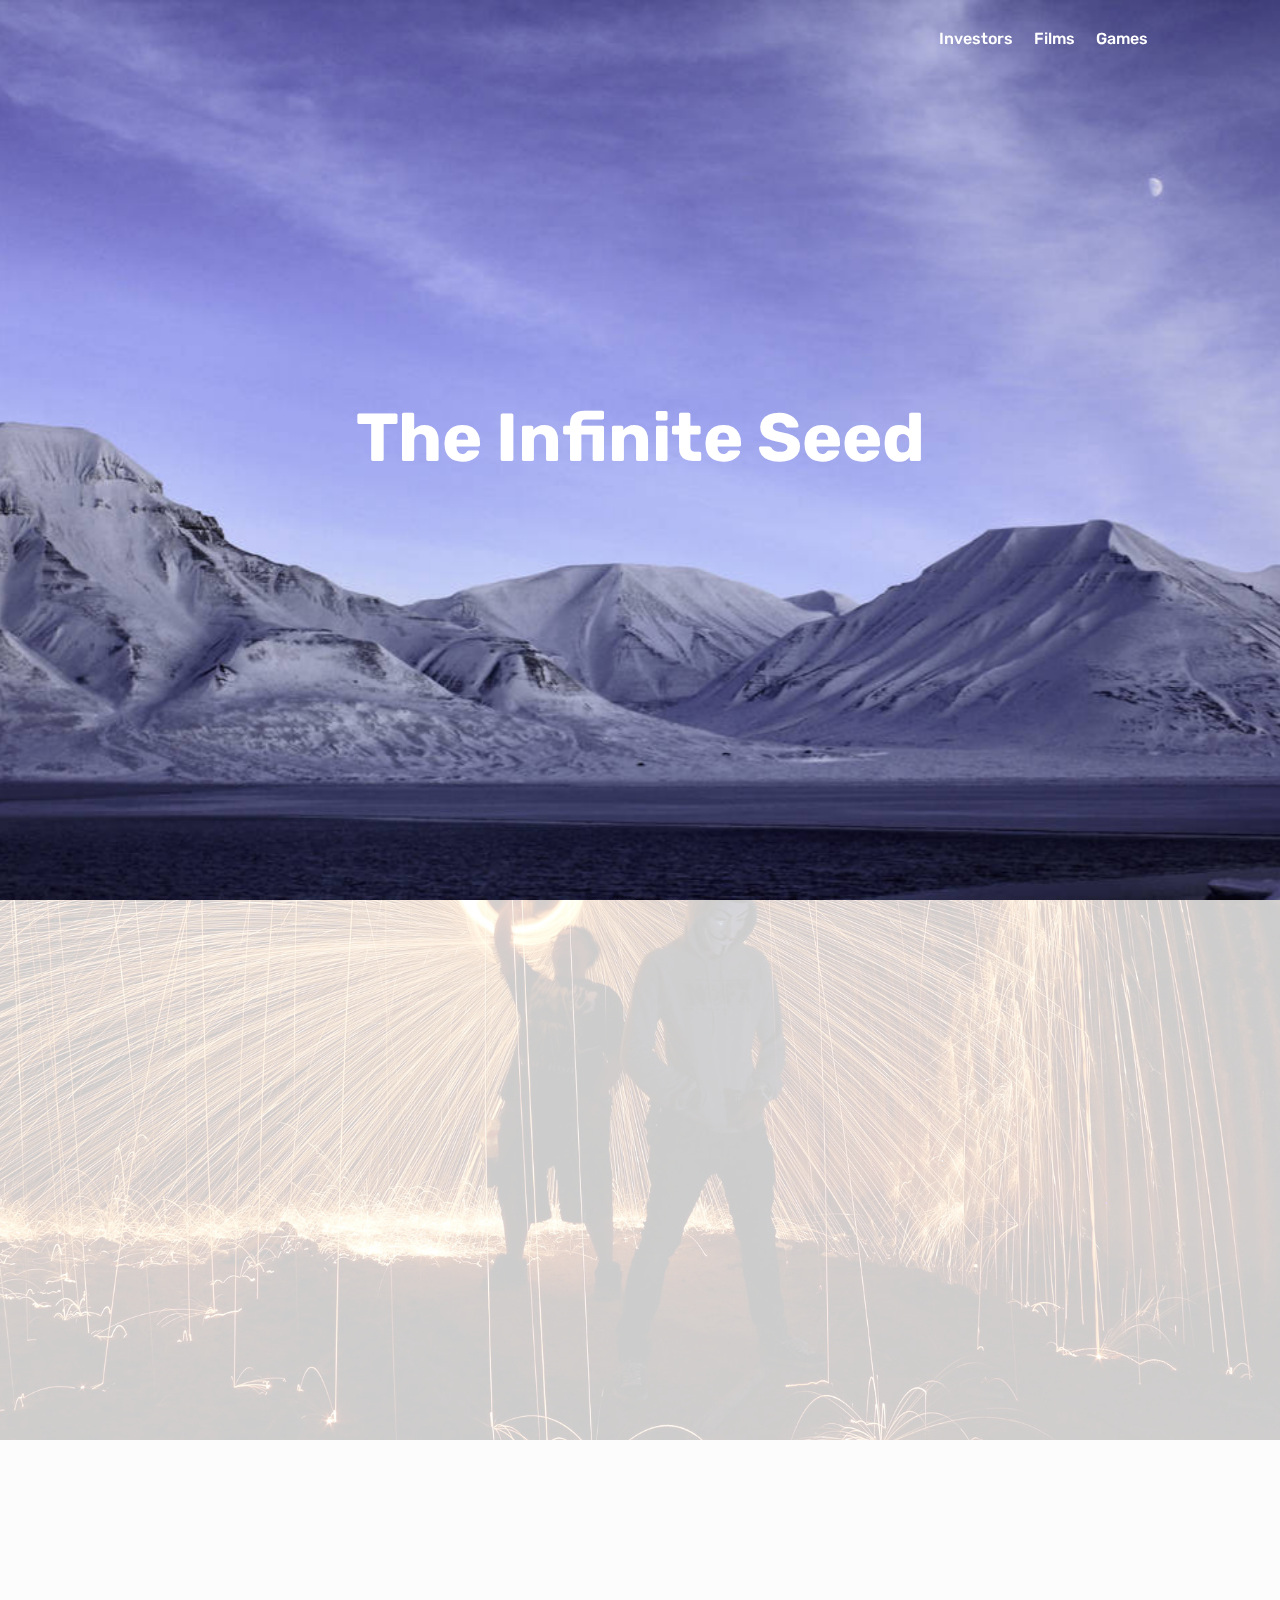
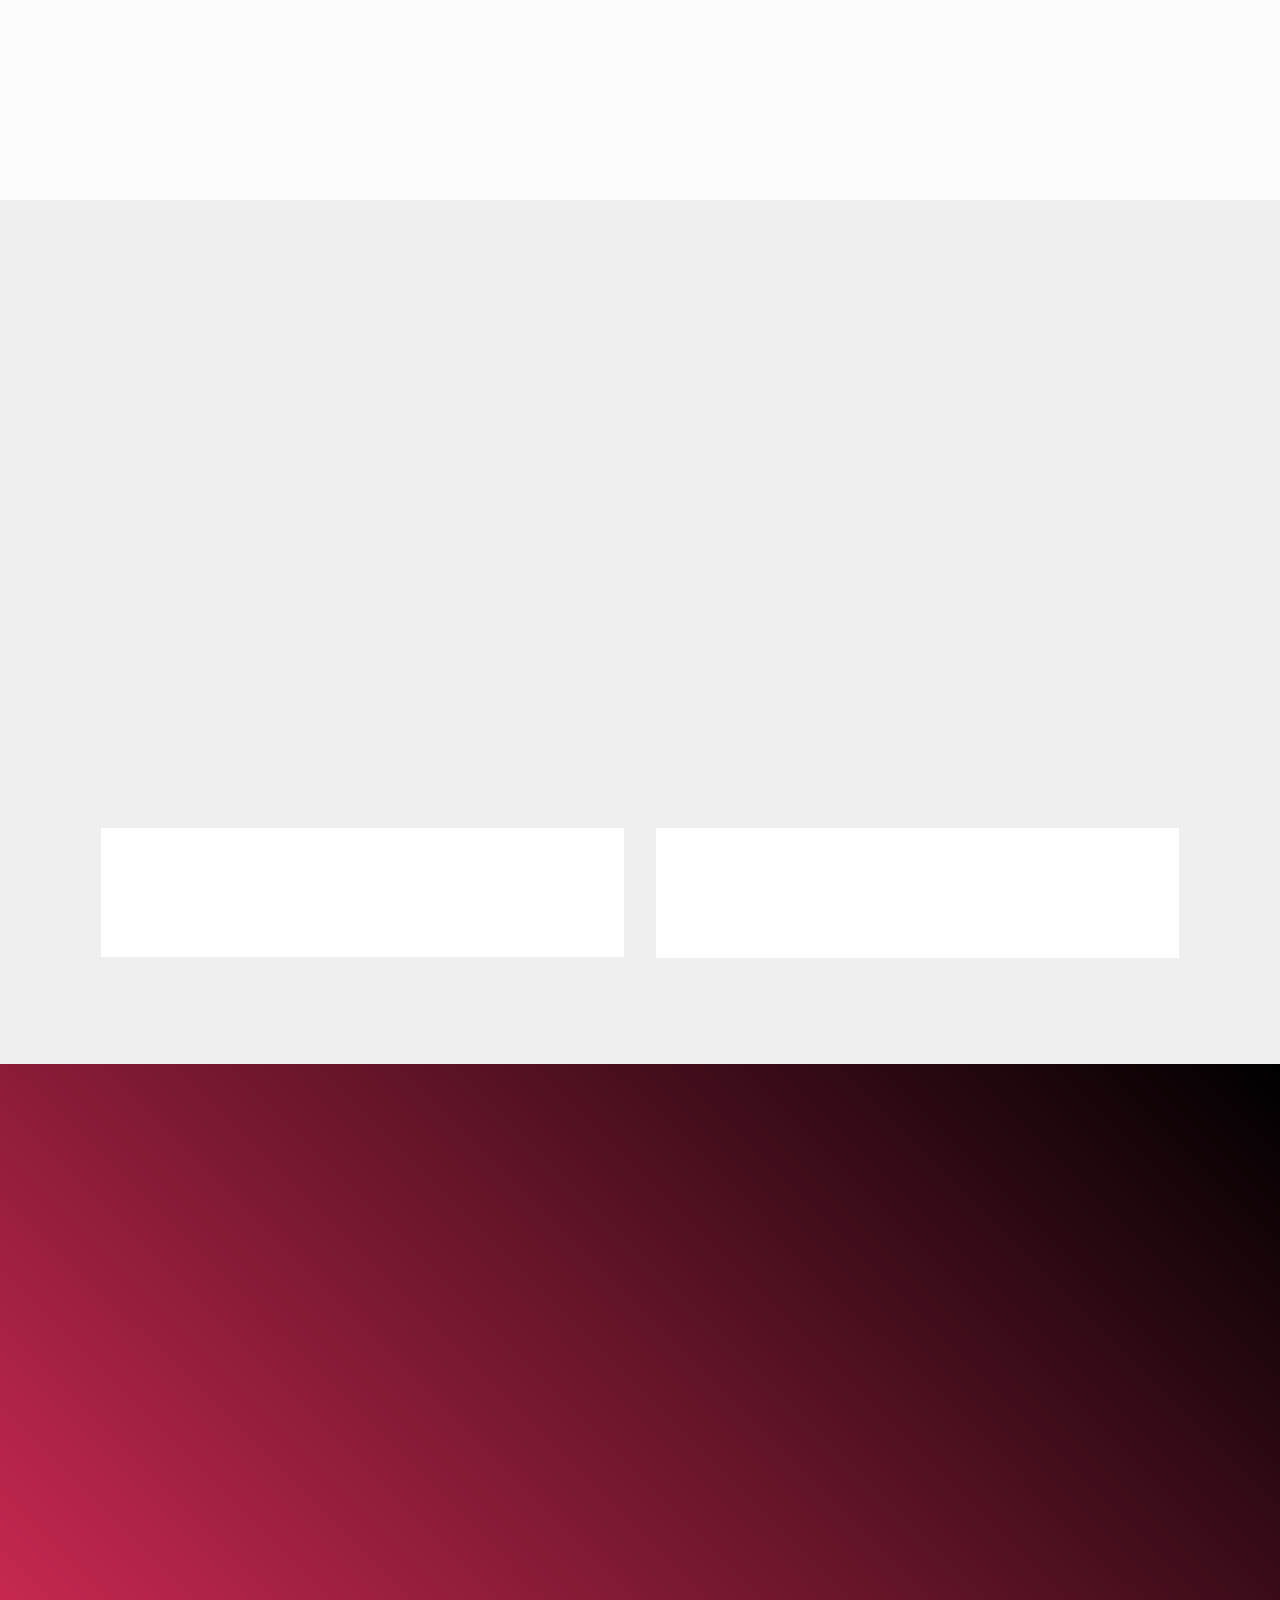
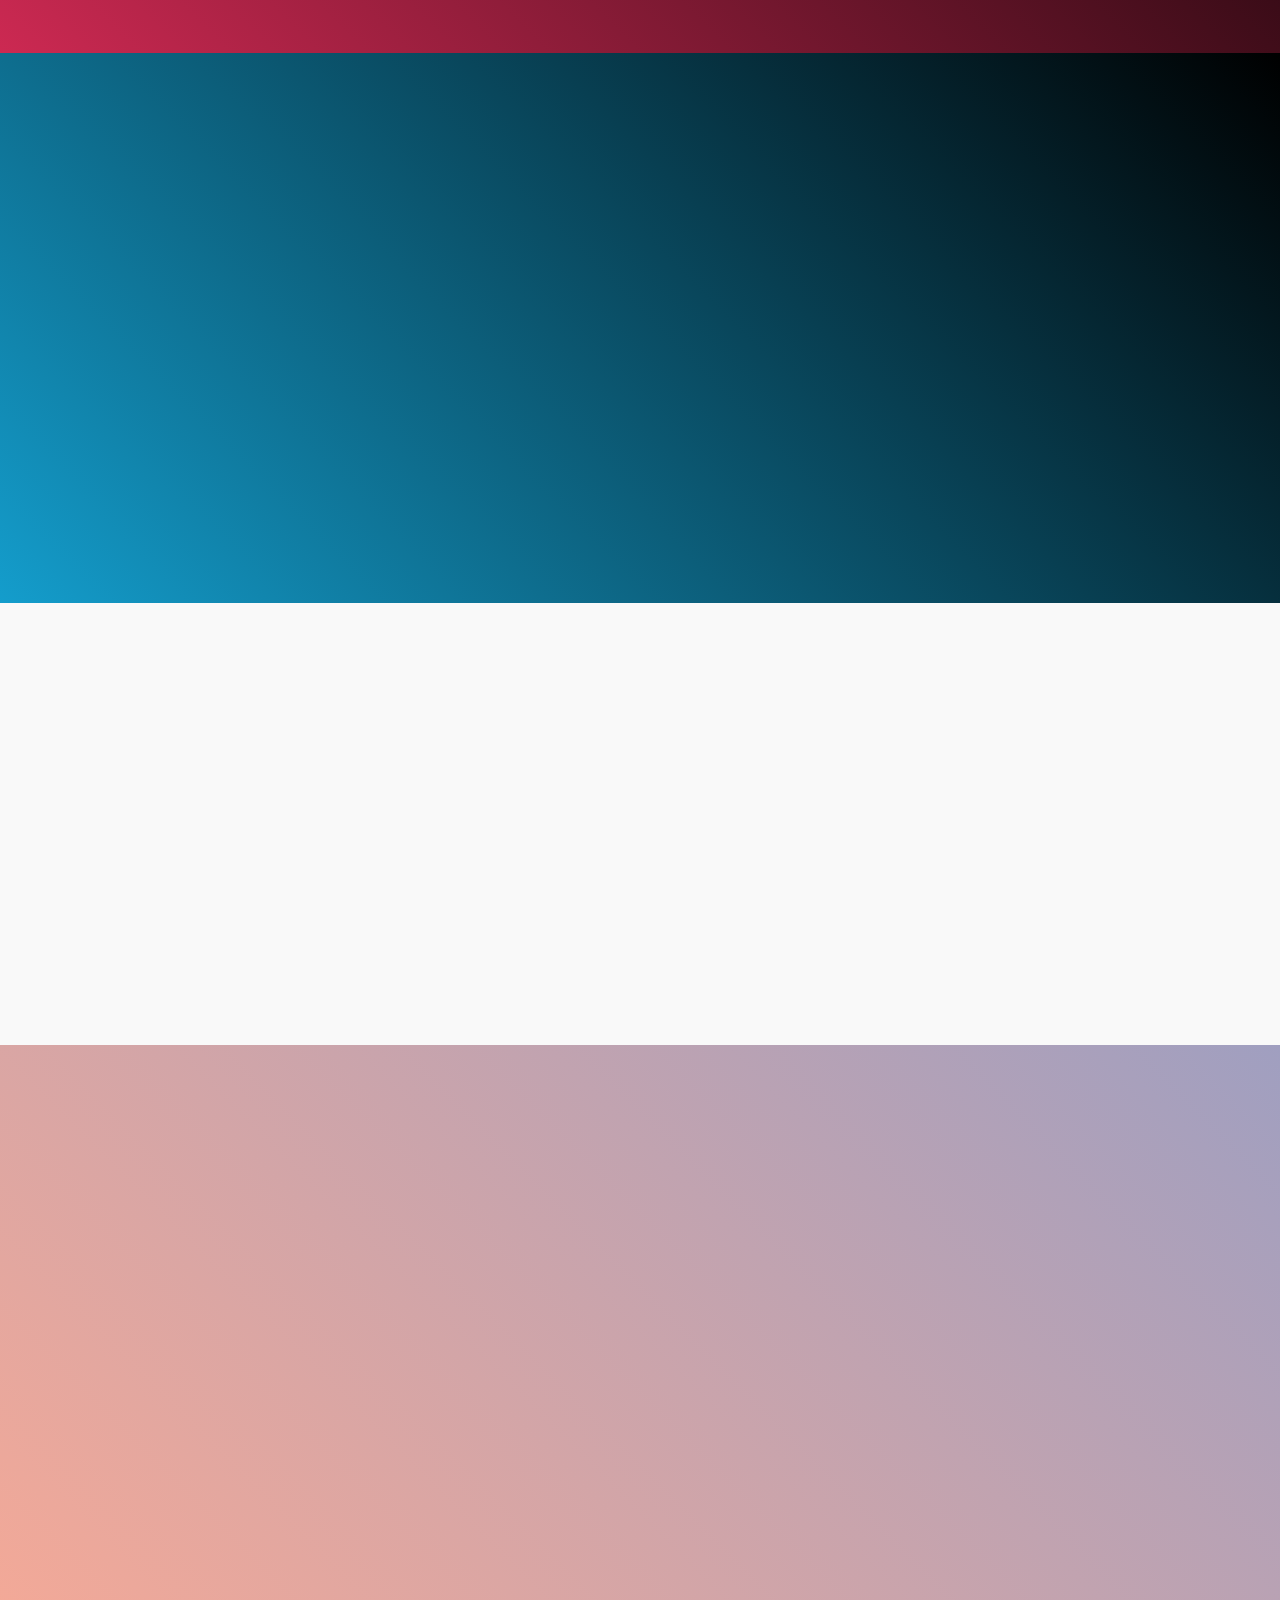
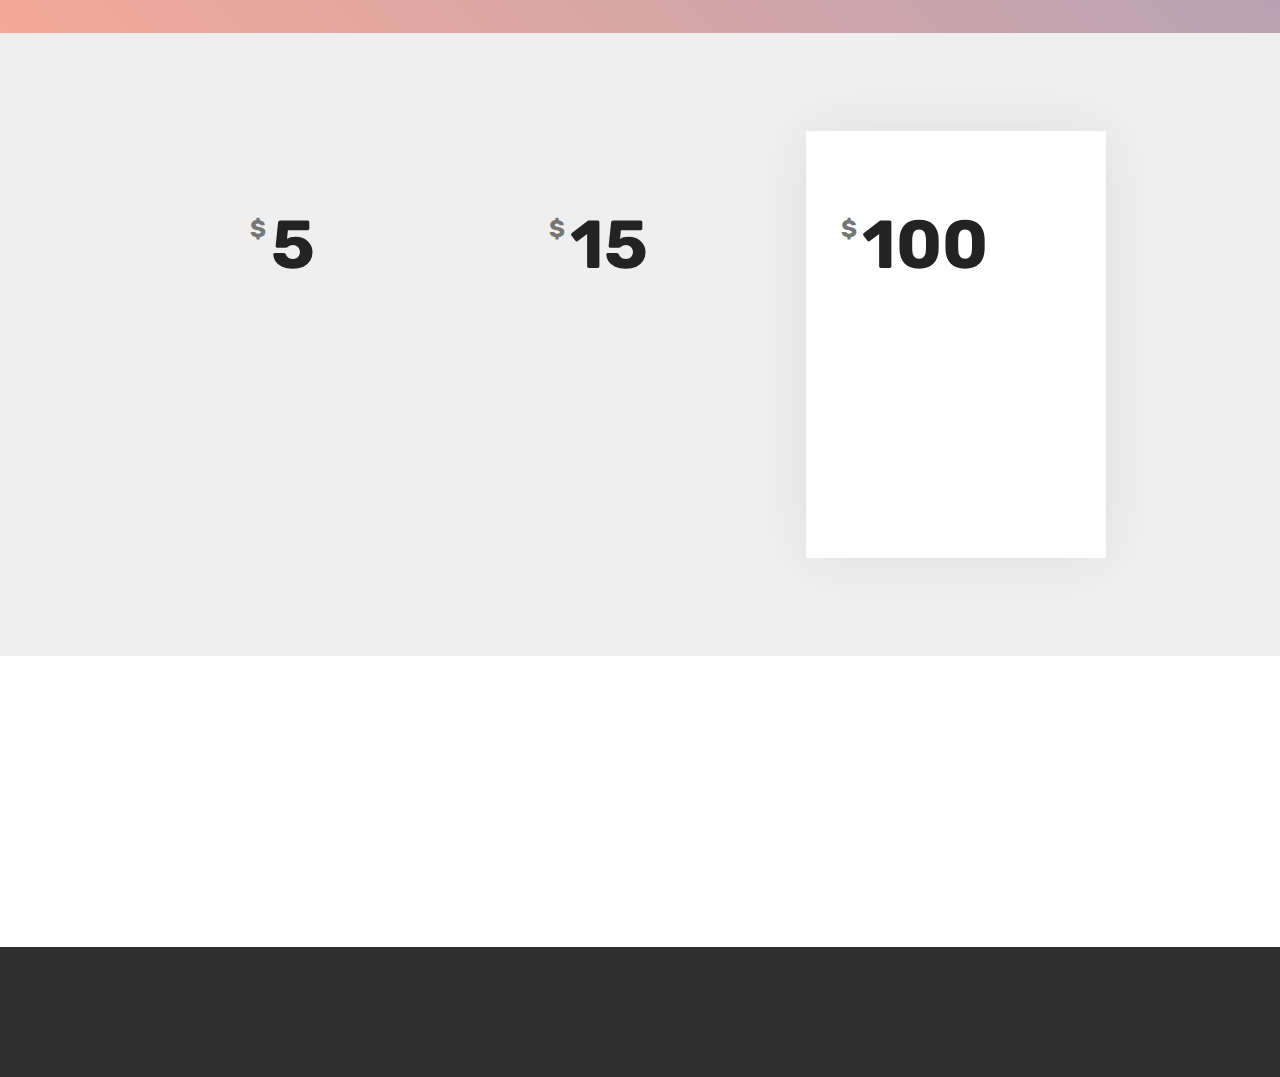
<file: index.html>
<!DOCTYPE html>
<html >
<head>
  <!-- Site made with Mobirise Website Builder v4.8.1, https://mobirise.com -->
  <meta charset="UTF-8">
  <meta http-equiv="X-UA-Compatible" content="IE=edge">
  <meta name="generator" content="Mobirise v4.8.1, mobirise.com">
  <meta name="viewport" content="width=device-width, initial-scale=1, minimum-scale=1">
  <link rel="shortcut icon" href="assets/images/favicon-infinteseed-128x128.png" type="image/x-icon">
  <meta name="description" content="">
  <title>Home</title>
  <link rel="stylesheet" href="assets/web/assets/mobirise-icons/mobirise-icons.css">
  <link rel="stylesheet" href="assets/tether/tether.min.css">
  <link rel="stylesheet" href="assets/bootstrap/css/bootstrap.min.css">
  <link rel="stylesheet" href="assets/bootstrap/css/bootstrap-grid.min.css">
  <link rel="stylesheet" href="assets/bootstrap/css/bootstrap-reboot.min.css">
  <link rel="stylesheet" href="assets/dropdown/css/style.css">
  <link rel="stylesheet" href="assets/socicon/css/styles.css">
  <link rel="stylesheet" href="assets/animatecss/animate.min.css">
  <link rel="stylesheet" href="assets/theme/css/style.css">
  <link rel="stylesheet" href="assets/mobirise/css/mbr-additional.css" type="text/css">
  
  
  
</head>
<body>
  <section class="menu cid-r1XbXGh7mB" once="menu" id="menu1-h">

    

    <nav class="navbar navbar-expand beta-menu navbar-dropdown align-items-center navbar-fixed-top navbar-toggleable-sm bg-color transparent">
        <button class="navbar-toggler navbar-toggler-right" type="button" data-toggle="collapse" data-target="#navbarSupportedContent" aria-controls="navbarSupportedContent" aria-expanded="false" aria-label="Toggle navigation">
            <div class="hamburger">
                <span></span>
                <span></span>
                <span></span>
                <span></span>
            </div>
        </button>
        <div class="menu-logo">
            <div class="navbar-brand">
                
                
            </div>
        </div>
        <div class="collapse navbar-collapse" id="navbarSupportedContent">
            <ul class="navbar-nav nav-dropdown nav-right navbar-nav-top-padding" data-app-modern-menu="true"><li class="nav-item dropdown"><a class="nav-link link text-white display-4" href="investors.html">
                        
                        Investors</a></li><li class="nav-item">
                    <a class="nav-link link text-white display-4" href="index.html#features18-9">
                        
                        Films</a>
                </li><li class="nav-item"><a class="nav-link link text-white display-4" href="index.html#features13-8">
                        
                        Games</a></li>
                <li class="nav-item">
                    <a class="nav-link link text-white display-4" href="https://mobirise.com">
                        </a>
                </li><li class="nav-item"><a class="nav-link link text-white display-4" href="https://mobirise.com">
                        </a></li></ul>
            
        </div>
    </nav>
</section>

<section class="engine"><a href="https://mobiri.se/j">website templates</a></section><section class="cid-r1WX5XYMAP mbr-fullscreen mbr-parallax-background" id="header2-0">

    

    

    <div class="container align-center">
        <div class="row justify-content-md-center">
            <div class="mbr-white col-md-10">
                <h1 class="mbr-section-title mbr-bold pb-3 mbr-fonts-style display-1">The Infinite Seed</h1>
                
                
                
            </div>
        </div>
    </div>
    
</section>

<section class="header9 cid-r1WXq5JeD2 mbr-fullscreen mbr-parallax-background" id="header9-1">

    

    <div class="mbr-overlay" style="opacity: 0.8; background-color: rgb(255, 255, 255);">
    </div>

    <div class="container">
        <div class="media-container-column mbr-white col-md-8">
            <h1 class="mbr-section-title align-left mbr-bold pb-3 mbr-fonts-style display-1">
                Storytelling&nbsp;</h1>
            <h3 class="mbr-section-subtitle align-left mbr-light pb-3 mbr-fonts-style display-2">Embodied &amp; Emergent.<br></h3>
            <p class="mbr-text align-left pb-3 mbr-fonts-style display-5">
                Infinite Seed unlocks the profound power of embodied storytelling through present and emerging media platforms to encourage, educate and <br>co-create.
            </p>
            
        </div>
    </div>

    
</section>

<section class="features18 popup-btn-cards cid-r1X4V4UgG0" id="features18-9">

    

    
    <div class="container">
        <h2 class="mbr-section-title pb-3 align-center mbr-fonts-style display-2"><strong>
            Films</strong></h2>
        
        <div class="media-container-row pt-5 ">
            <div class="card p-3 col-12 col-md-6">
                <div class="card-wrapper ">
                    <div class="card-img">
                        <div class="mbr-overlay"></div>
                        <div class="mbr-section-btn text-center"><a href="index.html#header3-5" class="btn btn-primary display-4">Learn More</a></div>
                        <img src="assets/images/mbr-1-866x487.jpg" alt="" title="">
                    </div>
                    <div class="card-box">
                        <h4 class="card-title mbr-fonts-style display-7">
                            Dead Reckoning</h4>
                        <p class="mbr-text mbr-fonts-style align-left display-7">In production</p>
                    </div>
                </div>
            </div>
            <div class="card p-3 col-12 col-md-6">
                <div class="card-wrapper">
                    <div class="card-img">
                        <div class="mbr-overlay"></div>
                        <div class="mbr-section-btn text-center"><a href="index.html#header3-6" class="btn btn-primary display-4">Learn More</a></div>
                        <img src="assets/images/mbr-1-866x577.jpg" alt="" title="">
                    </div>
                    <div class="card-box">
                        <h4 class="card-title mbr-fonts-style display-7">
                            Spire</h4>
                        <p class="mbr-text mbr-fonts-style display-7">In production</p>
                    </div>
                </div>
            </div>

            

            
        </div>
    </div>
</section>

<section class="header3 cid-r1X2hozM5o" id="header3-5">

    

    

    <div class="container">
        <div class="media-container-row">
            <div class="mbr-figure" style="width: 100%;">
                <img src="assets/images/mbr-836x557.jpg" alt="" title="">
            </div>

            <div class="media-content">
                <h1 class="mbr-section-title mbr-white pb-3 mbr-fonts-style display-2">
                    Dead Reckoning</h1>
                
                <div class="mbr-section-text mbr-white pb-3 ">
                    <p class="mbr-text mbr-fonts-style display-5">DOCUMENTARY<br>Sailing upon the frigid waters of the Norwegian Arctic, a happenstance crew has joined forces in the ultimate voyage, producing work that will be stored in the Global Seed Vault for an audience 1000 years in the future.</p>
                </div>
                <div class="mbr-section-btn"><a class="btn btn-md btn-white-outline display-4" href="https://www.theinfiniteseed.org/dead-reckoning/">LEARN MORE</a></div>
            </div>
        </div>
    </div>

</section>

<section class="header3 cid-r1X2HBJgGG" id="header3-6">

    

    

    <div class="container">
        <div class="media-container-row">
            <div class="mbr-figure" style="width: 90%;">
                <img src="assets/images/mbr-786x524.jpg" alt="" title="">
            </div>

            <div class="media-content">
                <h1 class="mbr-section-title mbr-white pb-3 mbr-fonts-style display-2">
                    Spire</h1>
                
                <div class="mbr-section-text mbr-white pb-3 ">
                    <p class="mbr-text mbr-fonts-style display-5">SCIENCE FICTION<br>In a post-apocalyptic world, the fate of human survival lies with an agriculturist and remaining crew of a reconnaissance mission to the edge of the world.
                    </p>
                </div>
                <div class="mbr-section-btn"><a class="btn btn-md btn-white-outline display-4" href="https://www.theinfiniteseed.org/spire/">LEARN MORE</a></div>
            </div>
        </div>
    </div>

</section>

<section class="features13 cid-r1X3UGH48R" id="features13-8">

    

    
    <div class="container">
        <h2 class="mbr-section-title pb-3 mbr-fonts-style display-2">
            Gaming</h2>

        <div class="media-container-row container">
            <div class="card col-12 col-md-6 p-5 m-3 align-center">
                <div class="card-img">
                    <img src="assets/images/jumbotron.jpg" alt="Mobirise">
                </div>
                <h4 class="card-title py-2 mbr-fonts-style display-5">
                    Preview Earth</h4>
                
            </div>
            
                
        </div>
</div></section>

<section class="header7 cid-r1X7d6zieV" id="header7-b">

    

    

    <div class="container">
        <div class="media-container-row">

            <div class="media-content align-right">
                <h1 class="mbr-section-title mbr-white pb-3 mbr-fonts-style display-2">
                    Preview Earth</h1>
                <div class="mbr-section-text mbr-white pb-3">
                    <p class="mbr-text mbr-fonts-style display-5">AUGMENTED REALITY GAME<br>In 2118, three factions have emerged to vie for control over food production, however, they are all interlinked. The story unfolds in real time over the course of years beginning now, <br>with you.&nbsp;</p>
                </div>
                <div class="mbr-section-btn"><a class="btn btn-md btn-white-outline display-4" href="https://mobirise.com">LEARN MORE</a></div>
            </div>

            <div class="mbr-figure" style="width: 100%;"><iframe class="mbr-embedded-video" src="https://www.youtube.com/embed/uNCr7NdOJgw?rel=0&amp;amp;showinfo=0&amp;autoplay=0&amp;loop=0" width="1280" height="720" frameborder="0" allowfullscreen></iframe></div>

        </div>
    </div>
</section>

<section class="cid-r1Xa26xX0R" id="pricing-tables2-g">

    

    

    <div class="container">
        <div class="media-container-row">

            <div class="plan col-12 mx-2 my-2 justify-content-center col-lg-4">
                <div class="plan-header text-center pt-5">
                    <h3 class="plan-title mbr-fonts-style display-5">
                        Seed Saving</h3>
                    <div class="plan-price">
                        <span class="price-value mbr-fonts-style display-5">
                            $
                        </span>
                        <span class="price-figure mbr-fonts-style display-1">
                            5</span>
                        <small class="price-term mbr-fonts-style display-7">
                            per month
                        </small>
                    </div>
                </div>
                <div class="plan-body">
                    <div class="plan-list align-center">
                        <ul class="list-group list-group-flush mbr-fonts-style display-7">
                            <li class="list-group-item">Save seeds</li><li class="list-group-item">Bio-diversity protection</li>
                        </ul>
                    </div>
                    <div class="mbr-section-btn text-center py-4 pb-5"><a href="https://mobirise.com" class="btn btn-primary display-4">SUBSCRIBE</a></div>
                </div>
            </div>

            <div class="plan col-12 mx-2 my-2 justify-content-center col-lg-4">
                <div class="plan-header text-center pt-5">
                    <h3 class="plan-title mbr-fonts-style display-5">
                        Tree Planting</h3>
                    <div class="plan-price">
                        <span class="price-value mbr-fonts-style display-5">
                            $
                        </span>
                        <span class="price-figure mbr-fonts-style display-1">
                            15</span>
                        <small class="price-term mbr-fonts-style display-7">
                            per month</small>
                    </div>
                </div>
                <div class="plan-body">
                    <div class="plan-list align-center">
                        <ul class="list-group list-group-flush mbr-fonts-style display-7">
                            <li class="list-group-item"><span style="background-color: transparent; font-size: 1rem;">Plant Trees</span></li><li class="list-group-item">Earth Positive</li><li class="list-group-item">Invest in the present</li>
                        </ul>
                    </div>
                    <div class="mbr-section-btn text-center py-4 pb-5"><a href="https://mobirise.com" class="btn btn-primary display-4">SUBSCRIBE</a></div>
                </div>
            </div>

            <div class="plan col-12 mx-2 my-2 justify-content-center favorite col-lg-4">
                <div class="plan-header text-center pt-5">
                    <h3 class="plan-title mbr-fonts-style display-5">
                        Forest Protection</h3>
                    <div class="plan-price">
                        <span class="price-value mbr-fonts-style display-5">
                            $
                        </span>
                        <span class="price-figure mbr-fonts-style display-1">
                            100</span>
                        <small class="price-term mbr-fonts-style display-7">
                            per month</small>
                    </div>
                </div>
                <div class="plan-body">
                    <div class="plan-list align-center">
                        <ul class="list-group list-group-flush mbr-fonts-style display-7">
                            <li class="list-group-item">Protect an entire forest</li><li class="list-group-item">Geo Location Enabled</li><li class="list-group-item">Impact Dashboard</li>
                        </ul>
                    </div>
                    <div class="mbr-section-btn text-center py-4 pb-5"><a href="https://mobirise.com" class="btn btn-primary display-4">SUBSCRIBE</a></div>
                </div>
            </div>

            

        </div>
    </div>
</section>

<section class="mbr-section info1 cid-r1X9DbjVB8" id="info1-f">

    

    
    <div class="container">
        <div class="row justify-content-center content-row">
            <div class="media-container-column title col-12 col-lg-7 col-md-6">
                <h3 class="mbr-section-subtitle align-left mbr-light pb-3 mbr-fonts-style display-5">Storytelling. Embodied &amp; Emergent.</h3>
                <h2 class="align-left mbr-bold mbr-fonts-style display-2">
                    The Infinite Seed</h2>
            </div>
            <div class="media-container-column col-12 col-lg-3 col-md-4">
                <div class="mbr-section-btn align-right py-4"><a class="btn btn-primary display-4" href="https://mobirise.com">SUPPORT</a></div>
            </div>
        </div>
    </div>
</section>

<section once="" class="cid-r1X6Re8sin" id="footer7-a">

    

    

    <div class="container">
        <div class="media-container-row align-center mbr-white">
            
            <div class="row social-row">
                <div class="social-list align-right pb-2">
                    
                    
                    
                    
                    
                    
                <div class="soc-item">
                        <a href="https://twitter.com/theinfiniteseed" target="_blank">
                            <span class="mbr-iconfont mbr-iconfont-social socicon-twitter socicon"></span>
                        </a>
                    </div><div class="soc-item">
                        <a href="https://www.facebook.com/theinfiniteseed/" target="_blank">
                            <span class="mbr-iconfont mbr-iconfont-social socicon-facebook socicon"></span>
                        </a>
                    </div><div class="soc-item">
                        <a href="https://www.youtube.com/channel/UCgib5hXfPUif7j91zt_rzGw" target="_blank">
                            <span class="mbr-iconfont mbr-iconfont-social socicon-youtube socicon"></span>
                        </a>
                    </div></div>
            </div>
            <div class="row row-copirayt">
                <p class="mbr-text mb-0 mbr-fonts-style mbr-white align-center display-7">
                    © Copyright 2016 The Infinite Seed - All Rights Reserved
                </p>
            </div>
        </div>
    </div>
</section>


  <script src="assets/web/assets/jquery/jquery.min.js"></script>
  <script src="assets/popper/popper.min.js"></script>
  <script src="assets/tether/tether.min.js"></script>
  <script src="assets/bootstrap/js/bootstrap.min.js"></script>
  <script src="assets/smoothscroll/smooth-scroll.js"></script>
  <script src="assets/dropdown/js/script.min.js"></script>
  <script src="assets/viewportchecker/jquery.viewportchecker.js"></script>
  <script src="assets/parallax/jarallax.min.js"></script>
  <script src="assets/mbr-popup-btns/mbr-popup-btns.js"></script>
  <script src="assets/touchswipe/jquery.touch-swipe.min.js"></script>
  <script src="assets/theme/js/script.js"></script>
  
  
  <input name="animation" type="hidden">
  </body>
</html>
</file>
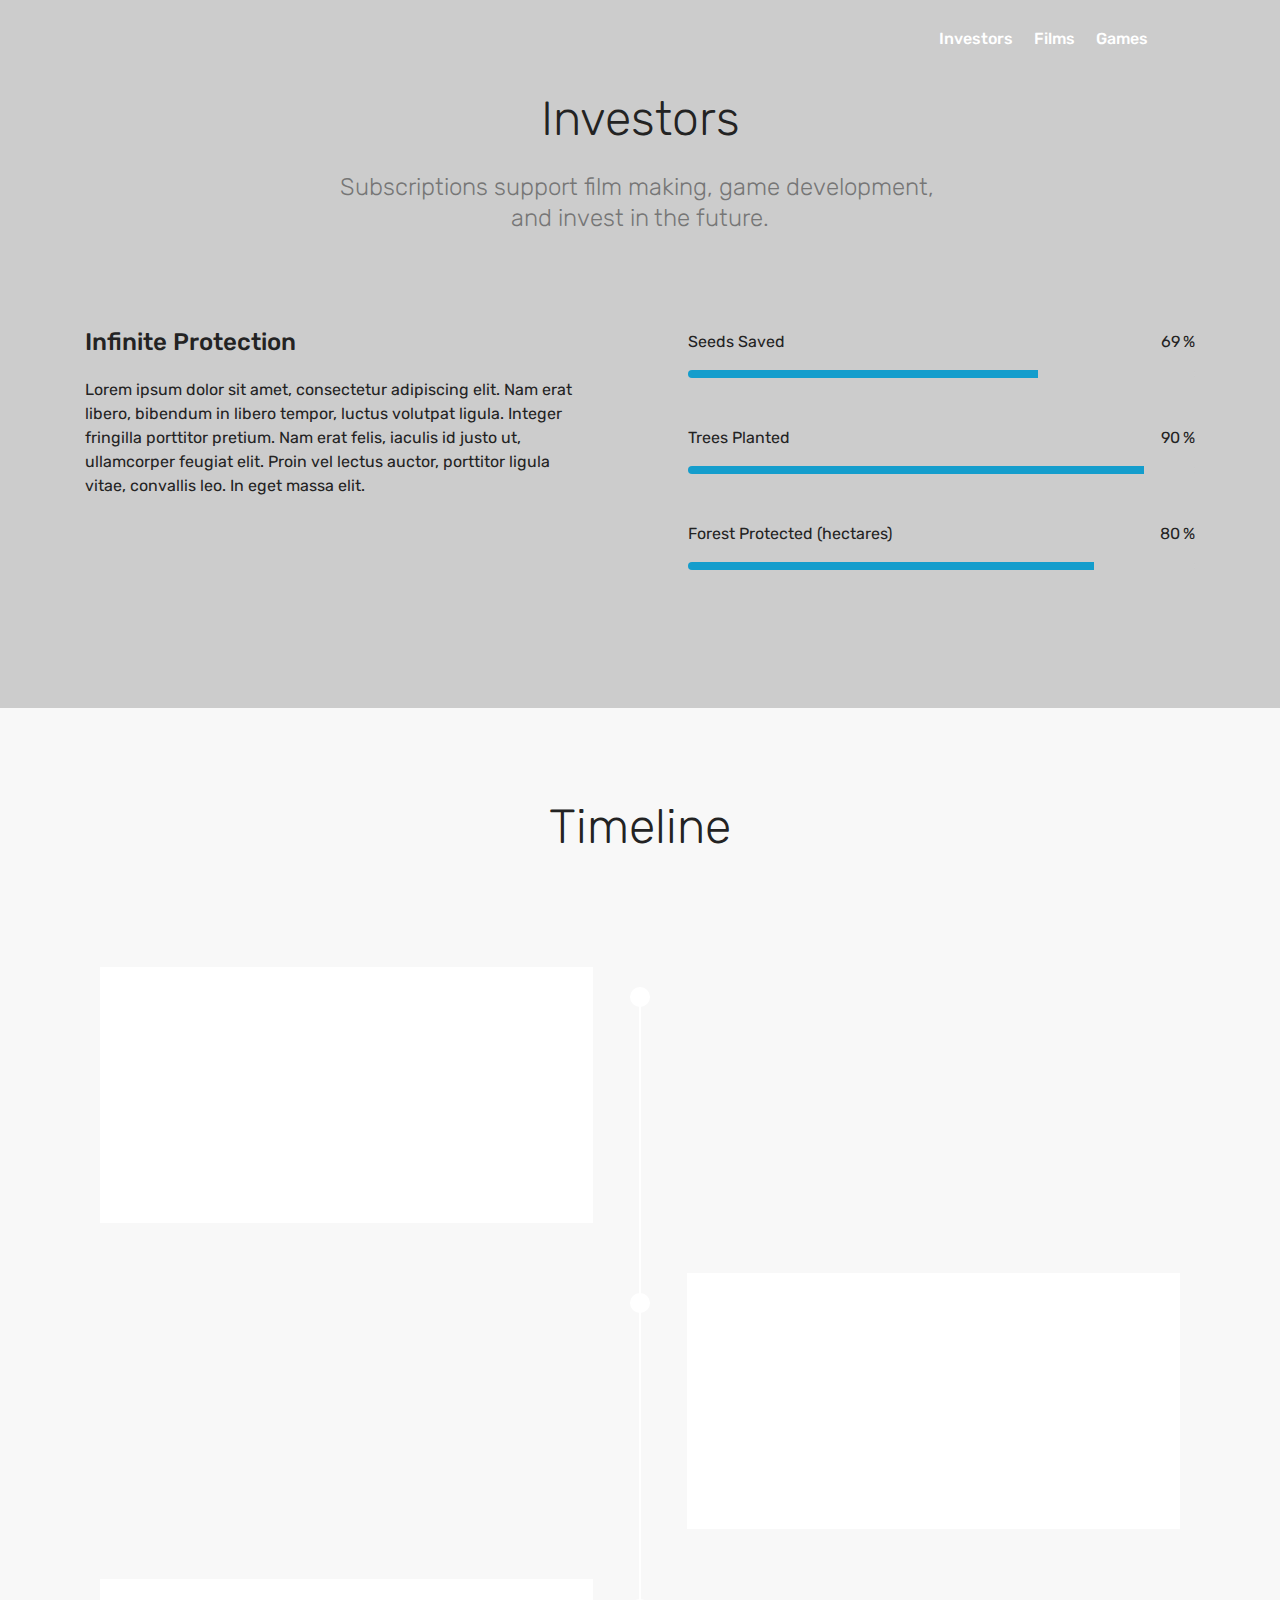
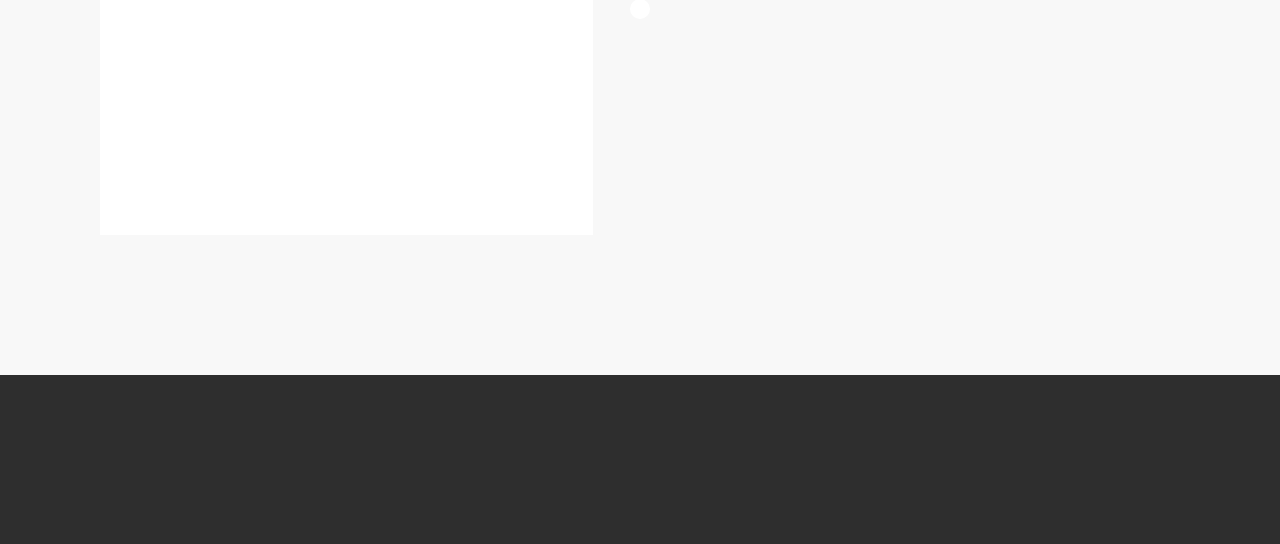
<file: investors.html>
<!DOCTYPE html>
<html >
<head>
  <!-- Site made with Mobirise Website Builder v4.8.1, https://mobirise.com -->
  <meta charset="UTF-8">
  <meta http-equiv="X-UA-Compatible" content="IE=edge">
  <meta name="generator" content="Mobirise v4.8.1, mobirise.com">
  <meta name="viewport" content="width=device-width, initial-scale=1, minimum-scale=1">
  <link rel="shortcut icon" href="assets/images/favicon-infinteseed-128x128.png" type="image/x-icon">
  <meta name="description" content="Investor Portal">
  <title>Investors</title>
  <link rel="stylesheet" href="assets/web/assets/mobirise-icons/mobirise-icons.css">
  <link rel="stylesheet" href="assets/tether/tether.min.css">
  <link rel="stylesheet" href="assets/bootstrap/css/bootstrap.min.css">
  <link rel="stylesheet" href="assets/bootstrap/css/bootstrap-grid.min.css">
  <link rel="stylesheet" href="assets/bootstrap/css/bootstrap-reboot.min.css">
  <link rel="stylesheet" href="assets/socicon/css/styles.css">
  <link rel="stylesheet" href="assets/animatecss/animate.min.css">
  <link rel="stylesheet" href="assets/dropdown/css/style.css">
  <link rel="stylesheet" href="assets/theme/css/style.css">
  <link rel="stylesheet" href="assets/mobirise/css/mbr-additional.css" type="text/css">
  
  
  
</head>
<body>
  <section class="menu cid-r1XbXGh7mB" once="menu" id="menu1-i">

    

    <nav class="navbar navbar-expand beta-menu navbar-dropdown align-items-center navbar-toggleable-sm bg-color transparent">
        <button class="navbar-toggler navbar-toggler-right" type="button" data-toggle="collapse" data-target="#navbarSupportedContent" aria-controls="navbarSupportedContent" aria-expanded="false" aria-label="Toggle navigation">
            <div class="hamburger">
                <span></span>
                <span></span>
                <span></span>
                <span></span>
            </div>
        </button>
        <div class="menu-logo">
            <div class="navbar-brand">
                
                
            </div>
        </div>
        <div class="collapse navbar-collapse" id="navbarSupportedContent">
            <ul class="navbar-nav nav-dropdown nav-right navbar-nav-top-padding" data-app-modern-menu="true"><li class="nav-item dropdown"><a class="nav-link link text-white display-4" href="investors.html">
                        
                        Investors</a></li><li class="nav-item">
                    <a class="nav-link link text-white display-4" href="index.html#features18-9">
                        
                        Films</a>
                </li><li class="nav-item"><a class="nav-link link text-white display-4" href="index.html#features13-8">
                        
                        Games</a></li>
                <li class="nav-item">
                    <a class="nav-link link text-white display-4" href="https://mobirise.com">
                        </a>
                </li><li class="nav-item"><a class="nav-link link text-white display-4" href="https://mobirise.com">
                        </a></li></ul>
            
        </div>
    </nav>
</section>

<section class="engine"><a href="https://mobiri.se/k">how to develop free website</a></section><section class="progress-bars2 cid-r1Xj1EuCNO" id="progress-bars2-l">
    
     

    

    <div class="container">
        <h2 class="mbr-section-title pb-3 align-center mbr-fonts-style display-2">
            Investors</h2>

        <h3 class="mbr-section-subtitle mbr-fonts-style display-5">
            Subscriptions support film making, game development,&nbsp;<br>and invest in the future.</h3>

        <div class="row pt-5 mt-5">
            <div class="col-md-6 text-elements">
                <h4 class="section-content-title pb-3 align-left mbr-fonts-style display-5">Infinite Protection</h4>
                <p class="section-content-text align-left mbr-fonts-style display-7">
                    Lorem ipsum dolor sit amet, consectetur adipiscing elit. Nam erat libero, bibendum in libero tempor, luctus volutpat ligula. Integer fringilla porttitor pretium. Nam erat felis, iaculis id justo ut, ullamcorper feugiat elit. Proin vel lectus auctor, porttitor ligula vitae, convallis leo. In eget massa elit.
                </p>
            </div>
            <div class="progress_elements col-md-6">
                <div class="progress1 pb-5">
                    <div class="title-wrap">
                        <div class="progressbar-title mbr-fonts-style display-7">
                            <p>
                                Seeds Saved</p>
                        </div>
                        <div class="progress_value mbr-fonts-style display-7">
                            <div class="progressbar-number">
                            </div>
                            <span>%</span>
                        </div>
                    </div>
                    <progress class="progress progress-primary " max="100" value="69">
                    </progress>
                </div>
                 
                <div class="progress2 pb-5">
                    <div class="title-wrap">
                        <div class="progressbar-title mbr-fonts-style display-7">
                            <p>
                                Trees Planted</p>
                        </div>
                    <div class="progress_value mbr-fonts-style display-7">
                        <div class="progressbar-number">
                        </div>
                        <span>%</span>
                    </div>
                    </div>
                    <progress class="progress progress-primary" max="100" value="90">
                    </progress>
                </div>
                
                <div class="progress3 pb-5">
                    <div class="title-wrap">
                        <div class="progressbar-title mbr-fonts-style display-7">
                            <p>
                                Forest Protected (hectares)</p>
                        </div>
                    <div class="progress_value mbr-fonts-style display-7">
                        <div class="progressbar-number">
                        </div>
                        <span>%</span>
                    </div>
                    </div>
                    <progress class="progress progress-primary" max="100" value="80">
                    </progress>
                </div>
                
                
            
                
            </div>
        </div>
    </div>
</section>

<section class="timeline1 cid-r1XiZ2765R" id="timeline1-k">

    

    

    <div class="container align-center">
        <h2 class="mbr-section-title pb-3 mbr-fonts-style display-2">
            Timeline
        </h2>
        <h3 class="mbr-section-subtitle pb-5 mbr-fonts-style display-5">
            Lorem ipsum dolor sit amet, consectetur adipisicing elit
        </h3>

        <div class="container timelines-container" mbri-timelines="">
            <div class="row timeline-element reverse separline">      
                 <div class="timeline-date-panel col-xs-12 col-md-6  align-left">         
                    <div class="time-line-date-content">
                        <p class="mbr-timeline-date mbr-fonts-style display-5">January 2018</p>
                    </div>
                </div>
           <span class="iconBackground"></span>
            <div class="col-xs-12 col-md-6 align-right">
                <div class="timeline-text-content">
                    <h4 class="mbr-timeline-title pb-3 mbr-fonts-style display-5">
                        Spire</h4>
                    <p class="mbr-timeline-text mbr-fonts-style display-7">
                        Lorem ipsum dolor sit amet, consectetur adipiscing elit. Nam erat libero, bibendum in libero tempor, luctus volutpat ligula. Integer fringilla porttitor pretium. Nam erat felis, iaculis id justo ut, ullamcorper feugiat elit. Proin vel lectus auctor, porttitor ligula vitae, convallis leo. In eget massa elit.
                    </p>
                 </div>
            </div>
            </div>

            <div class="row timeline-element  separline">
                <div class="timeline-date-panel col-xs-12 col-md-6 align-right">
                    <div class="time-line-date-content">
                        <p class="mbr-timeline-date mbr-fonts-style display-5">
                            February 2019  
                        </p>
                    </div>
                </div>
                <span class="iconBackground"></span>
                <div class="col-xs-12 col-md-6 align-left ">
                    <div class="timeline-text-content">
                        <h4 class="mbr-timeline-title pb-3 mbr-fonts-style display-5">
                            Dead Reconing</h4>
                        <p class="mbr-timeline-text mbr-fonts-style display-7">
                            Lorem ipsum dolor sit amet, consectetur adipiscing elit. Nam erat libero, bibendum in libero tempor, luctus volutpat ligula. Integer fringilla porttitor pretium. Nam erat felis, iaculis id justo ut, ullamcorper feugiat elit. Proin vel lectus auctor, porttitor ligula vitae, convallis leo. In eget massa elit.
                        </p>
                    </div>
                </div>
            </div> 


            <div class="row timeline-element reverse">
                <div class="timeline-date-panel col-xs-12 col-md-6  align-left">
                    <div class="time-line-date-content">
                        <p class="mbr-timeline-date mbr-fonts-style display-5">
                            September 2019 &nbsp; &nbsp; &nbsp; &nbsp; &nbsp; &nbsp; &nbsp; &nbsp; &nbsp; &nbsp; &nbsp; &nbsp;&nbsp;</p>
                    </div>
                </div>
                <span class="iconBackground"></span>
                <div class="col-xs-12 col-md-6 align-right">
                    <div class="timeline-text-content">
                        <h4 class="mbr-timeline-title pb-3 mbr-fonts-style display-5">
                            Gaming Platform</h4>      
                        <p class="mbr-timeline-text mbr-fonts-style display-7">
                            Lorem ipsum dolor sit amet, consectetur adipiscing elit. Nam erat libero, bibendum in libero tempor, luctus volutpat ligula. Integer fringilla porttitor pretium. Nam erat felis, iaculis id justo ut, ullamcorper feugiat elit. Proin vel lectus auctor, porttitor ligula vitae, convallis leo. In eget massa elit.
                        </p>
                    </div>
                </div>
            </div>

            


            


            

            

            

            

            

            

            
        </div>
    </div>
</section>

<section once="" class="cid-r1X6Re8sin" id="footer7-j">

    

    

    <div class="container">
        <div class="media-container-row align-center mbr-white">
            <div class="row row-links">
                <ul class="foot-menu">
                    
                    
                    
                    
                    
                <li class="foot-menu-item mbr-fonts-style display-7"><strong>Investors</strong></li></ul>
            </div>
            <div class="row social-row">
                <div class="social-list align-right pb-2">
                    
                    
                    
                    
                    
                    
                <div class="soc-item">
                        <a href="https://twitter.com/mobirise" target="_blank">
                            <span class="socicon-twitter socicon mbr-iconfont mbr-iconfont-social"></span>
                        </a>
                    </div><div class="soc-item">
                        <a href="https://www.facebook.com/pages/Mobirise/1616226671953247" target="_blank">
                            <span class="socicon-facebook socicon mbr-iconfont mbr-iconfont-social"></span>
                        </a>
                    </div><div class="soc-item">
                        <a href="https://www.youtube.com/c/mobirise" target="_blank">
                            <span class="socicon-youtube socicon mbr-iconfont mbr-iconfont-social"></span>
                        </a>
                    </div></div>
            </div>
            <div class="row row-copirayt">
                <p class="mbr-text mb-0 mbr-fonts-style mbr-white align-center display-7">
                    © Copyright 2016 The Infinite Seed - All Rights Reserved
                </p>
            </div>
        </div>
    </div>
</section>


  <script src="assets/web/assets/jquery/jquery.min.js"></script>
  <script src="assets/popper/popper.min.js"></script>
  <script src="assets/tether/tether.min.js"></script>
  <script src="assets/bootstrap/js/bootstrap.min.js"></script>
  <script src="assets/smoothscroll/smooth-scroll.js"></script>
  <script src="assets/touchswipe/jquery.touch-swipe.min.js"></script>
  <script src="assets/viewportchecker/jquery.viewportchecker.js"></script>
  <script src="assets/dropdown/js/script.min.js"></script>
  <script src="assets/theme/js/script.js"></script>
  
  
  <input name="animation" type="hidden">
  </body>
</html>
</file>
<file: assets/web/assets/mobirise-icons/mobirise-icons.css>
@font-face {
  font-family: 'MobiriseIcons';
  src:  url('mobirise-icons.eot?spat4u');
  src:  url('mobirise-icons.eot?spat4u#iefix') format('embedded-opentype'),
    url('mobirise-icons.ttf?spat4u') format('truetype'),
    url('mobirise-icons.woff?spat4u') format('woff'),
    url('mobirise-icons.svg?spat4u#MobiriseIcons') format('svg');
  font-weight: normal;
  font-style: normal;
}

[class^="mbri-"], [class*=" mbri-"] {
  /* use !important to prevent issues with browser extensions that change fonts */
  font-family: MobiriseIcons !important;
  speak: none;
  font-style: normal;
  font-weight: normal;
  font-variant: normal;
  text-transform: none;
  line-height: 1;

  /* Better Font Rendering =========== */
  -webkit-font-smoothing: antialiased;
  -moz-osx-font-smoothing: grayscale;
}

.mbri-add-submenu:before {
  content: "\e900";
}
.mbri-alert:before {
  content: "\e901";
}
.mbri-align-center:before {
  content: "\e902";
}
.mbri-align-justify:before {
  content: "\e903";
}
.mbri-align-left:before {
  content: "\e904";
}
.mbri-align-right:before {
  content: "\e905";
}
.mbri-android:before {
  content: "\e906";
}
.mbri-apple:before {
  content: "\e907";
}
.mbri-arrow-down:before {
  content: "\e908";
}
.mbri-arrow-next:before {
  content: "\e909";
}
.mbri-arrow-prev:before {
  content: "\e90a";
}
.mbri-arrow-up:before {
  content: "\e90b";
}
.mbri-bold:before {
  content: "\e90c";
}
.mbri-bookmark:before {
  content: "\e90d";
}
.mbri-bootstrap:before {
  content: "\e90e";
}
.mbri-briefcase:before {
  content: "\e90f";
}
.mbri-browse:before {
  content: "\e910";
}
.mbri-bulleted-list:before {
  content: "\e911";
}
.mbri-calendar:before {
  content: "\e912";
}
.mbri-camera:before {
  content: "\e913";
}
.mbri-cart-add:before {
  content: "\e914";
}
.mbri-cart-full:before {
  content: "\e915";
}
.mbri-cash:before {
  content: "\e916";
}
.mbri-change-style:before {
  content: "\e917";
}
.mbri-chat:before {
  content: "\e918";
}
.mbri-clock:before {
  content: "\e919";
}
.mbri-close:before {
  content: "\e91a";
}
.mbri-cloud:before {
  content: "\e91b";
}
.mbri-code:before {
  content: "\e91c";
}
.mbri-contact-form:before {
  content: "\e91d";
}
.mbri-credit-card:before {
  content: "\e91e";
}
.mbri-cursor-click:before {
  content: "\e91f";
}
.mbri-cust-feedback:before {
  content: "\e920";
}
.mbri-database:before {
  content: "\e921";
}
.mbri-delivery:before {
  content: "\e922";
}
.mbri-desktop:before {
  content: "\e923";
}
.mbri-devices:before {
  content: "\e924";
}
.mbri-down:before {
  content: "\e925";
}
.mbri-download:before {
  content: "\e989";
}
.mbri-drag-n-drop:before {
  content: "\e927";
}
.mbri-drag-n-drop2:before {
  content: "\e928";
}
.mbri-edit:before {
  content: "\e929";
}
.mbri-edit2:before {
  content: "\e92a";
}
.mbri-error:before {
  content: "\e92b";
}
.mbri-extension:before {
  content: "\e92c";
}
.mbri-features:before {
  content: "\e92d";
}
.mbri-file:before {
  content: "\e92e";
}
.mbri-flag:before {
  content: "\e92f";
}
.mbri-folder:before {
  content: "\e930";
}
.mbri-gift:before {
  content: "\e931";
}
.mbri-github:before {
  content: "\e932";
}
.mbri-globe:before {
  content: "\e933";
}
.mbri-globe-2:before {
  content: "\e934";
}
.mbri-growing-chart:before {
  content: "\e935";
}
.mbri-hearth:before {
  content: "\e936";
}
.mbri-help:before {
  content: "\e937";
}
.mbri-home:before {
  content: "\e938";
}
.mbri-hot-cup:before {
  content: "\e939";
}
.mbri-idea:before {
  content: "\e93a";
}
.mbri-image-gallery:before {
  content: "\e93b";
}
.mbri-image-slider:before {
  content: "\e93c";
}
.mbri-info:before {
  content: "\e93d";
}
.mbri-italic:before {
  content: "\e93e";
}
.mbri-key:before {
  content: "\e93f";
}
.mbri-laptop:before {
  content: "\e940";
}
.mbri-layers:before {
  content: "\e941";
}
.mbri-left-right:before {
  content: "\e942";
}
.mbri-left:before {
  content: "\e943";
}
.mbri-letter:before {
  content: "\e944";
}
.mbri-like:before {
  content: "\e945";
}
.mbri-link:before {
  content: "\e946";
}
.mbri-lock:before {
  content: "\e947";
}
.mbri-login:before {
  content: "\e948";
}
.mbri-logout:before {
  content: "\e949";
}
.mbri-magic-stick:before {
  content: "\e94a";
}
.mbri-map-pin:before {
  content: "\e94b";
}
.mbri-menu:before {
  content: "\e94c";
}
.mbri-mobile:before {
  content: "\e94d";
}
.mbri-mobile2:before {
  content: "\e94e";
}
.mbri-mobirise:before {
  content: "\e94f";
}
.mbri-more-horizontal:before {
  content: "\e950";
}
.mbri-more-vertical:before {
  content: "\e951";
}
.mbri-music:before {
  content: "\e952";
}
.mbri-new-file:before {
  content: "\e953";
}
.mbri-numbered-list:before {
  content: "\e954";
}
.mbri-opened-folder:before {
  content: "\e955";
}
.mbri-pages:before {
  content: "\e956";
}
.mbri-paper-plane:before {
  content: "\e957";
}
.mbri-paperclip:before {
  content: "\e958";
}
.mbri-photo:before {
  content: "\e959";
}
.mbri-photos:before {
  content: "\e95a";
}
.mbri-pin:before {
  content: "\e95b";
}
.mbri-play:before {
  content: "\e95c";
}
.mbri-plus:before {
  content: "\e95d";
}
.mbri-preview:before {
  content: "\e95e";
}
.mbri-print:before {
  content: "\e95f";
}
.mbri-protect:before {
  content: "\e960";
}
.mbri-question:before {
  content: "\e961";
}
.mbri-quote-left:before {
  content: "\e962";
}
.mbri-quote-right:before {
  content: "\e963";
}
.mbri-refresh:before {
  content: "\e964";
}
.mbri-responsive:before {
  content: "\e965";
}
.mbri-right:before {
  content: "\e966";
}
.mbri-rocket:before {
  content: "\e967";
}
.mbri-sad-face:before {
  content: "\e968";
}
.mbri-sale:before {
  content: "\e969";
}
.mbri-save:before {
  content: "\e96a";
}
.mbri-search:before {
  content: "\e96b";
}
.mbri-setting:before {
  content: "\e96c";
}
.mbri-setting2:before {
  content: "\e96d";
}
.mbri-setting3:before {
  content: "\e96e";
}
.mbri-share:before {
  content: "\e96f";
}
.mbri-shopping-bag:before {
  content: "\e970";
}
.mbri-shopping-basket:before {
  content: "\e971";
}
.mbri-shopping-cart:before {
  content: "\e972";
}
.mbri-sites:before {
  content: "\e973";
}
.mbri-smile-face:before {
  content: "\e974";
}
.mbri-speed:before {
  content: "\e975";
}
.mbri-star:before {
  content: "\e976";
}
.mbri-success:before {
  content: "\e977";
}
.mbri-sun:before {
  content: "\e978";
}
.mbri-sun2:before {
  content: "\e979";
}
.mbri-tablet:before {
  content: "\e97a";
}
.mbri-tablet-vertical:before {
  content: "\e97b";
}
.mbri-target:before {
  content: "\e97c";
}
.mbri-timer:before {
  content: "\e97d";
}
.mbri-to-ftp:before {
  content: "\e97e";
}
.mbri-to-local-drive:before {
  content: "\e97f";
}
.mbri-touch-swipe:before {
  content: "\e980";
}
.mbri-touch:before {
  content: "\e981";
}
.mbri-trash:before {
  content: "\e982";
}
.mbri-underline:before {
  content: "\e983";
}
.mbri-unlink:before {
  content: "\e984";
}
.mbri-unlock:before {
  content: "\e985";
}
.mbri-up-down:before {
  content: "\e986";
}
.mbri-up:before {
  content: "\e987";
}
.mbri-update:before {
  content: "\e988";
}
.mbri-upload:before {
 content: "\e926"; 
}
.mbri-user:before {
  content: "\e98a";
}
.mbri-user2:before {
  content: "\e98b";
}
.mbri-users:before {
  content: "\e98c";
}
.mbri-video:before {
  content: "\e98d";
}
.mbri-video-play:before {
  content: "\e98e";
}
.mbri-watch:before {
  content: "\e98f";
}
.mbri-website-theme:before {
  content: "\e990";
}
.mbri-wifi:before {
  content: "\e991";
}
.mbri-windows:before {
  content: "\e992";
}
.mbri-zoom-out:before {
  content: "\e993";
}
.mbri-redo:before {
  content: "\e994";
}
.mbri-undo:before {
  content: "\e995";
}
</file>
<file: assets/dropdown/css/style.css>
.navbar-dropdown {
  left: 0;
  padding: 0;
  position: absolute;
  right: 0;
  top: 0;
  transition: all 0.45s ease;
  z-index: 1030;
  background: #282828; }
  .navbar-dropdown .navbar-logo {
    margin-right: 0.8rem;
    transition: margin 0.3s ease-in-out;
    vertical-align: middle; }
    .navbar-dropdown .navbar-logo img {
      height: 3.125rem;
      transition: all 0.3s ease-in-out; }
    .navbar-dropdown .navbar-logo.mbr-iconfont {
      font-size: 3.125rem;
      line-height: 3.125rem; }
  .navbar-dropdown .navbar-caption {
    font-weight: 700;
    white-space: normal;
    vertical-align: -4px;
    line-height: 3.125rem !important; }
    .navbar-dropdown .navbar-caption, .navbar-dropdown .navbar-caption:hover {
      color: inherit;
      text-decoration: none; }
  .navbar-dropdown .mbr-iconfont + .navbar-caption {
    vertical-align: -1px; }
  .navbar-dropdown.navbar-fixed-top {
    position: fixed; }
  .navbar-dropdown .navbar-brand span {
    vertical-align: -4px; }
  .navbar-dropdown.bg-color.transparent {
    background: none; }
  .navbar-dropdown.navbar-short .navbar-brand {
    padding: 0.625rem 0; }
    .navbar-dropdown.navbar-short .navbar-brand span {
      vertical-align: -1px; }
  .navbar-dropdown.navbar-short .navbar-caption {
    line-height: 2.375rem !important;
    vertical-align: -2px; }
  .navbar-dropdown.navbar-short .navbar-logo {
    margin-right: 0.5rem; }
    .navbar-dropdown.navbar-short .navbar-logo img {
      height: 2.375rem; }
    .navbar-dropdown.navbar-short .navbar-logo.mbr-iconfont {
      font-size: 2.375rem;
      line-height: 2.375rem; }
  .navbar-dropdown.navbar-short .mbr-table-cell {
    height: 3.625rem; }
  .navbar-dropdown .navbar-close {
    left: 0.6875rem;
    position: fixed;
    top: 0.75rem;
    z-index: 1000; }
  .navbar-dropdown .hamburger-icon {
    content: "";
    display: inline-block;
    vertical-align: middle;
    width: 16px;
    -webkit-box-shadow: 0 -6px 0 1px #282828,0 0 0 1px #282828,0 6px 0 1px #282828;
    -moz-box-shadow: 0 -6px 0 1px #282828,0 0 0 1px #282828,0 6px 0 1px #282828;
    box-shadow: 0 -6px 0 1px #282828,0 0 0 1px #282828,0 6px 0 1px #282828; }

.dropdown-menu .dropdown-toggle[data-toggle="dropdown-submenu"]::after {
  border-bottom: 0.35em solid transparent;
  border-left: 0.35em solid;
  border-right: 0;
  border-top: 0.35em solid transparent;
  margin-left: 0.3rem; }

.dropdown-menu .dropdown-item:focus {
  outline: 0; }

.nav-dropdown {
  font-size: 0.75rem;
  font-weight: 500;
  height: auto !important; }
  .nav-dropdown .nav-btn {
    padding-left: 1rem; }
  .nav-dropdown .link {
    margin: .667em 1.667em;
    font-weight: 500;
    padding: 0;
    transition: color .2s ease-in-out; }
    .nav-dropdown .link.dropdown-toggle {
      margin-right: 2.583em; }
      .nav-dropdown .link.dropdown-toggle::after {
        margin-left: .25rem;
        border-top: 0.35em solid;
        border-right: 0.35em solid transparent;
        border-left: 0.35em solid transparent;
        border-bottom: 0; }
      .nav-dropdown .link.dropdown-toggle[aria-expanded="true"] {
        margin: 0;
        padding: 0.667em 3.263em  0.667em 1.667em; }
  .nav-dropdown .link::after,
  .nav-dropdown .dropdown-item::after {
    color: inherit; }
  .nav-dropdown .btn {
    font-size: 0.75rem;
    font-weight: 700;
    letter-spacing: 0;
    margin-bottom: 0;
    padding-left: 1.25rem;
    padding-right: 1.25rem; }
  .nav-dropdown .dropdown-menu {
    border-radius: 0;
    border: 0;
    left: 0;
    margin: 0;
    padding-bottom: 1.25rem;
    padding-top: 1.25rem;
    position: relative; }
  .nav-dropdown .dropdown-submenu {
    margin-left: 0.125rem;
    top: 0; }
  .nav-dropdown .dropdown-item {
    font-weight: 500;
    line-height: 2;
    padding: 0.3846em 4.615em 0.3846em 1.5385em;
    position: relative;
    transition: color .2s ease-in-out, background-color .2s ease-in-out; }
    .nav-dropdown .dropdown-item::after {
      margin-top: -0.3077em;
      position: absolute;
      right: 1.1538em;
      top: 50%; }
    .nav-dropdown .dropdown-item:focus, .nav-dropdown .dropdown-item:hover {
      background: none; }

@media (max-width: 767px) {
  .nav-dropdown.navbar-toggleable-sm {
    bottom: 0;
    display: none;
    left: 0;
    overflow-x: hidden;
    position: fixed;
    top: 0;
    transform: translateX(-100%);
    -ms-transform: translateX(-100%);
    -webkit-transform: translateX(-100%);
    width: 18.75rem;
    z-index: 999; } }
.nav-dropdown.navbar-toggleable-xl {
  bottom: 0;
  display: none;
  left: 0;
  overflow-x: hidden;
  position: fixed;
  top: 0;
  transform: translateX(-100%);
  -ms-transform: translateX(-100%);
  -webkit-transform: translateX(-100%);
  width: 18.75rem;
  z-index: 999; }

.nav-dropdown-sm {
  display: block !important;
  overflow-x: hidden;
  overflow: auto;
  padding-top: 3.875rem; }
  .nav-dropdown-sm::after {
    content: "";
    display: block;
    height: 3rem;
    width: 100%; }
  .nav-dropdown-sm.collapse.in ~ .navbar-close {
    display: block !important; }
  .nav-dropdown-sm.collapsing, .nav-dropdown-sm.collapse.in {
    transform: translateX(0);
    -ms-transform: translateX(0);
    -webkit-transform: translateX(0);
    transition: all 0.25s ease-out;
    -webkit-transition: all 0.25s ease-out;
    background: #282828; }
  .nav-dropdown-sm.collapsing[aria-expanded="false"] {
    transform: translateX(-100%);
    -ms-transform: translateX(-100%);
    -webkit-transform: translateX(-100%); }
  .nav-dropdown-sm .nav-item {
    display: block;
    margin-left: 0 !important;
    padding-left: 0; }
  .nav-dropdown-sm .link,
  .nav-dropdown-sm .dropdown-item {
    border-top: 1px dotted rgba(255, 255, 255, 0.1);
    font-size: 0.8125rem;
    line-height: 1.6;
    margin: 0 !important;
    padding: 0.875rem 2.4rem 0.875rem 1.5625rem !important;
    position: relative;
    white-space: normal; }
    .nav-dropdown-sm .link:focus, .nav-dropdown-sm .link:hover,
    .nav-dropdown-sm .dropdown-item:focus,
    .nav-dropdown-sm .dropdown-item:hover {
      background: rgba(0, 0, 0, 0.2) !important;
      color: #c0a375; }
  .nav-dropdown-sm .nav-btn {
    position: relative;
    padding: 1.5625rem 1.5625rem 0 1.5625rem; }
    .nav-dropdown-sm .nav-btn::before {
      border-top: 1px dotted rgba(255, 255, 255, 0.1);
      content: "";
      left: 0;
      position: absolute;
      top: 0;
      width: 100%; }
    .nav-dropdown-sm .nav-btn + .nav-btn {
      padding-top: 0.625rem; }
      .nav-dropdown-sm .nav-btn + .nav-btn::before {
        display: none; }
  .nav-dropdown-sm .btn {
    padding: 0.625rem 0; }
  .nav-dropdown-sm .dropdown-toggle[data-toggle="dropdown-submenu"]::after {
    margin-left: .25rem;
    border-top: 0.35em solid;
    border-right: 0.35em solid transparent;
    border-left: 0.35em solid transparent;
    border-bottom: 0; }
  .nav-dropdown-sm .dropdown-toggle[data-toggle="dropdown-submenu"][aria-expanded="true"]::after {
    border-top: 0;
    border-right: 0.35em solid transparent;
    border-left: 0.35em solid transparent;
    border-bottom: 0.35em solid; }
  .nav-dropdown-sm .dropdown-menu {
    margin: 0;
    padding: 0;
    position: relative;
    top: 0;
    left: 0;
    width: 100%;
    border: 0;
    float: none;
    border-radius: 0;
    background: none; }
  .nav-dropdown-sm .dropdown-submenu {
    left: 100%;
    margin-left: 0.125rem;
    margin-top: -1.25rem;
    top: 0; }

.navbar-toggleable-sm .nav-dropdown .dropdown-menu {
  position: absolute; }

.navbar-toggleable-sm .nav-dropdown .dropdown-submenu {
  left: 100%;
  margin-left: 0.125rem;
  margin-top: -1.25rem;
  top: 0; }

.navbar-toggleable-sm.opened .nav-dropdown .dropdown-menu {
  position: relative; }

.navbar-toggleable-sm.opened .nav-dropdown .dropdown-submenu {
  left: 0;
  margin-left: 00rem;
  margin-top: 0rem;
  top: 0; }

.is-builder .nav-dropdown.collapsing {
  transition: none !important; }

/*# sourceMappingURL=style.css.map */
</file>
<file: assets/socicon/css/styles.css>
@charset "UTF-8";

@font-face {
  font-family: "socicon";
  src:url("../fonts/socicon.eot");
  src:url("../fonts/socicon.eot?#iefix") format("embedded-opentype"),
    url("../fonts/socicon.woff") format("woff"),
    url("../fonts/socicon.ttf") format("truetype"),
    url("../fonts/socicon.svg#socicon") format("svg");
  font-weight: normal;
  font-style: normal;

}

[data-icon]:before {
  font-family: "socicon" !important;
  content: attr(data-icon);
  font-style: normal !important;
  font-weight: normal !important;
  font-variant: normal !important;
  text-transform: none !important;
  speak: none;
  line-height: 1;
  -webkit-font-smoothing: antialiased;
  -moz-osx-font-smoothing: grayscale;
}

[class^="socicon-"]:before,
[class*=" socicon-"]:before {
  font-family: "socicon" !important;
  font-style: normal !important;
  font-weight: normal !important;
  font-variant: normal !important;
  text-transform: none !important;
  speak: none;
  line-height: 1;
  -webkit-font-smoothing: antialiased;
  -moz-osx-font-smoothing: grayscale;
}

.socicon-modelmayhem:before {
  content: "\e000";
}
.socicon-mixcloud:before {
  content: "\e001";
}
.socicon-drupal:before {
  content: "\e002";
}
.socicon-swarm:before {
  content: "\e003";
}
.socicon-istock:before {
  content: "\e004";
}
.socicon-yammer:before {
  content: "\e005";
}
.socicon-ello:before {
  content: "\e006";
}
.socicon-stackoverflow:before {
  content: "\e007";
}
.socicon-persona:before {
  content: "\e008";
}
.socicon-triplej:before {
  content: "\e009";
}
.socicon-houzz:before {
  content: "\e00a";
}
.socicon-rss:before {
  content: "\e00b";
}
.socicon-paypal:before {
  content: "\e00c";
}
.socicon-odnoklassniki:before {
  content: "\e00d";
}
.socicon-airbnb:before {
  content: "\e00e";
}
.socicon-periscope:before {
  content: "\e00f";
}
.socicon-outlook:before {
  content: "\e010";
}
.socicon-coderwall:before {
  content: "\e011";
}
.socicon-tripadvisor:before {
  content: "\e012";
}
.socicon-appnet:before {
  content: "\e013";
}
.socicon-goodreads:before {
  content: "\e014";
}
.socicon-tripit:before {
  content: "\e015";
}
.socicon-lanyrd:before {
  content: "\e016";
}
.socicon-slideshare:before {
  content: "\e017";
}
.socicon-buffer:before {
  content: "\e018";
}
.socicon-disqus:before {
  content: "\e019";
}
.socicon-vkontakte:before {
  content: "\e01a";
}
.socicon-whatsapp:before {
  content: "\e01b";
}
.socicon-patreon:before {
  content: "\e01c";
}
.socicon-storehouse:before {
  content: "\e01d";
}
.socicon-pocket:before {
  content: "\e01e";
}
.socicon-mail:before {
  content: "\e01f";
}
.socicon-blogger:before {
  content: "\e020";
}
.socicon-technorati:before {
  content: "\e021";
}
.socicon-reddit:before {
  content: "\e022";
}
.socicon-dribbble:before {
  content: "\e023";
}
.socicon-stumbleupon:before {
  content: "\e024";
}
.socicon-digg:before {
  content: "\e025";
}
.socicon-envato:before {
  content: "\e026";
}
.socicon-behance:before {
  content: "\e027";
}
.socicon-delicious:before {
  content: "\e028";
}
.socicon-deviantart:before {
  content: "\e029";
}
.socicon-forrst:before {
  content: "\e02a";
}
.socicon-play:before {
  content: "\e02b";
}
.socicon-zerply:before {
  content: "\e02c";
}
.socicon-wikipedia:before {
  content: "\e02d";
}
.socicon-apple:before {
  content: "\e02e";
}
.socicon-flattr:before {
  content: "\e02f";
}
.socicon-github:before {
  content: "\e030";
}
.socicon-renren:before {
  content: "\e031";
}
.socicon-friendfeed:before {
  content: "\e032";
}
.socicon-newsvine:before {
  content: "\e033";
}
.socicon-identica:before {
  content: "\e034";
}
.socicon-bebo:before {
  content: "\e035";
}
.socicon-zynga:before {
  content: "\e036";
}
.socicon-steam:before {
  content: "\e037";
}
.socicon-xbox:before {
  content: "\e038";
}
.socicon-windows:before {
  content: "\e039";
}
.socicon-qq:before {
  content: "\e03a";
}
.socicon-douban:before {
  content: "\e03b";
}
.socicon-meetup:before {
  content: "\e03c";
}
.socicon-playstation:before {
  content: "\e03d";
}
.socicon-android:before {
  content: "\e03e";
}
.socicon-snapchat:before {
  content: "\e03f";
}
.socicon-twitter:before {
  content: "\e040";
}
.socicon-facebook:before {
  content: "\e041";
}
.socicon-googleplus:before {
  content: "\e042";
}
.socicon-pinterest:before {
  content: "\e043";
}
.socicon-foursquare:before {
  content: "\e044";
}
.socicon-yahoo:before {
  content: "\e045";
}
.socicon-skype:before {
  content: "\e046";
}
.socicon-yelp:before {
  content: "\e047";
}
.socicon-feedburner:before {
  content: "\e048";
}
.socicon-linkedin:before {
  content: "\e049";
}
.socicon-viadeo:before {
  content: "\e04a";
}
.socicon-xing:before {
  content: "\e04b";
}
.socicon-myspace:before {
  content: "\e04c";
}
.socicon-soundcloud:before {
  content: "\e04d";
}
.socicon-spotify:before {
  content: "\e04e";
}
.socicon-grooveshark:before {
  content: "\e04f";
}
.socicon-lastfm:before {
  content: "\e050";
}
.socicon-youtube:before {
  content: "\e051";
}
.socicon-vimeo:before {
  content: "\e052";
}
.socicon-dailymotion:before {
  content: "\e053";
}
.socicon-vine:before {
  content: "\e054";
}
.socicon-flickr:before {
  content: "\e055";
}
.socicon-500px:before {
  content: "\e056";
}
.socicon-wordpress:before {
  content: "\e058";
}
.socicon-tumblr:before {
  content: "\e059";
}
.socicon-twitch:before {
  content: "\e05a";
}
.socicon-8tracks:before {
  content: "\e05b";
}
.socicon-amazon:before {
  content: "\e05c";
}
.socicon-icq:before {
  content: "\e05d";
}
.socicon-smugmug:before {
  content: "\e05e";
}
.socicon-ravelry:before {
  content: "\e05f";
}
.socicon-weibo:before {
  content: "\e060";
}
.socicon-baidu:before {
  content: "\e061";
}
.socicon-angellist:before {
  content: "\e062";
}
.socicon-ebay:before {
  content: "\e063";
}
.socicon-imdb:before {
  content: "\e064";
}
.socicon-stayfriends:before {
  content: "\e065";
}
.socicon-residentadvisor:before {
  content: "\e066";
}
.socicon-google:before {
  content: "\e067";
}
.socicon-yandex:before {
  content: "\e068";
}
.socicon-sharethis:before {
  content: "\e069";
}
.socicon-bandcamp:before {
  content: "\e06a";
}
.socicon-itunes:before {
  content: "\e06b";
}
.socicon-deezer:before {
  content: "\e06c";
}
.socicon-telegram:before {
  content: "\e06e";
}
.socicon-openid:before {
  content: "\e06f";
}
.socicon-amplement:before {
  content: "\e070";
}
.socicon-viber:before {
  content: "\e071";
}
.socicon-zomato:before {
  content: "\e072";
}
.socicon-draugiem:before {
  content: "\e074";
}
.socicon-endomodo:before {
  content: "\e075";
}
.socicon-filmweb:before {
  content: "\e076";
}
.socicon-stackexchange:before {
  content: "\e077";
}
.socicon-wykop:before {
  content: "\e078";
}
.socicon-teamspeak:before {
  content: "\e079";
}
.socicon-teamviewer:before {
  content: "\e07a";
}
.socicon-ventrilo:before {
  content: "\e07b";
}
.socicon-younow:before {
  content: "\e07c";
}
.socicon-raidcall:before {
  content: "\e07d";
}
.socicon-mumble:before {
  content: "\e07e";
}
.socicon-medium:before {
  content: "\e06d";
}
.socicon-bebee:before {
  content: "\e07f";
}
.socicon-hitbox:before {
  content: "\e080";
}
.socicon-reverbnation:before {
  content: "\e081";
}
.socicon-formulr:before {
  content: "\e082";
}
.socicon-instagram:before {
  content: "\e057";
}
.socicon-battlenet:before {
  content: "\e083";
}
.socicon-chrome:before {
  content: "\e084";
}
.socicon-discord:before {
  content: "\e086";
}
.socicon-issuu:before {
  content: "\e087";
}
.socicon-macos:before {
  content: "\e088";
}
.socicon-firefox:before {
  content: "\e089";
}
.socicon-opera:before {
  content: "\e08d";
}
.socicon-keybase:before {
  content: "\e090";
}
.socicon-alliance:before {
  content: "\e091";
}
.socicon-livejournal:before {
  content: "\e092";
}
.socicon-googlephotos:before {
  content: "\e093";
}
.socicon-horde:before {
  content: "\e094";
}
.socicon-etsy:before {
  content: "\e095";
}
.socicon-zapier:before {
  content: "\e096";
}
.socicon-google-scholar:before {
  content: "\e097";
}
.socicon-researchgate:before {
  content: "\e098";
}
.socicon-wechat:before {
  content: "\e099";
}
.socicon-strava:before {
  content: "\e09a";
}
.socicon-line:before {
  content: "\e09b";
}
.socicon-lyft:before {
  content: "\e09c";
}
.socicon-uber:before {
  content: "\e09d";
}
.socicon-songkick:before {
  content: "\e09e";
}
.socicon-viewbug:before {
  content: "\e09f";
}
.socicon-googlegroups:before {
  content: "\e0a0";
}
.socicon-quora:before {
  content: "\e073";
}
.socicon-diablo:before {
  content: "\e085";
}
.socicon-blizzard:before {
  content: "\e0a1";
}
.socicon-hearthstone:before {
  content: "\e08b";
}
.socicon-heroes:before {
  content: "\e08a";
}
.socicon-overwatch:before {
  content: "\e08c";
}
.socicon-warcraft:before {
  content: "\e08e";
}
.socicon-starcraft:before {
  content: "\e08f";
}
.socicon-beam:before {
  content: "\e0a2";
}
.socicon-curse:before {
  content: "\e0a3";
}
.socicon-player:before {
  content: "\e0a4";
}
.socicon-streamjar:before {
  content: "\e0a5";
}
.socicon-nintendo:before {
  content: "\e0a6";
}
.socicon-hellocoton:before {
  content: "\e0a7";
}
</file>
<file: assets/theme/css/style.css>
/*!
 * Mobirise v4 theme (https://mobirise.com/)
 * Copyright 2017 Mobirise
 */
section {
  background-color: #eeeeee; }

section,
.container,
.container-fluid {
  position: relative;
  word-wrap: break-word; }

a.mbr-iconfont:hover {
  text-decoration: none; }

.article .lead p, .article .lead ul, .article .lead ol, .article .lead pre, .article .lead blockquote {
  margin-bottom: 0; }

a {
  font-style: normal;
  font-weight: 400;
  cursor: pointer; }
  a, a:hover {
    text-decoration: none; }

figure {
  margin-bottom: 0; }

body {
  color: #232323; }

h1, h2, h3, h4, h5, h6,
.h1, .h2, .h3, .h4, .h5, .h6,
.display-1, .display-2, .display-3, .display-4 {
  line-height: 1;
  word-break: break-word;
  word-wrap: break-word; }

b, strong {
  font-weight: bold; }

blockquote {
  padding: 10px 0 10px 20px;
  position: relative;
  border-left: 2px solid;
  border-color: #ff3366; }

input:-webkit-autofill, input:-webkit-autofill:hover, input:-webkit-autofill:focus, input:-webkit-autofill:active {
  transition-delay: 9999s;
  transition-property: background-color, color; }

textarea[type="hidden"] {
  display: none; }

body {
  position: relative; }

section {
  background-position: 50% 50%;
  background-repeat: no-repeat;
  background-size: cover; }
  section .mbr-background-video,
  section .mbr-background-video-preview {
    position: absolute;
    bottom: 0;
    left: 0;
    right: 0;
    top: 0; }

.hidden {
  visibility: hidden; }

.mbr-z-index20 {
  z-index: 20; }

/*! Base colors */
.mbr-white {
  color: #ffffff; }

.mbr-black {
  color: #000000; }

.mbr-bg-white {
  background-color: #ffffff; }

.mbr-bg-black {
  background-color: #000000; }

/*! Text-aligns */
.align-left {
  text-align: left; }

.align-center {
  text-align: center; }

.align-right {
  text-align: right; }

@media (max-width: 767px) {
  .align-left, .align-center, .align-right, .mbr-section-btn, .mbr-section-title {
    text-align: center; } }
/*! Font-weight  */
.mbr-light {
  font-weight: 300; }

.mbr-regular {
  font-weight: 400; }

.mbr-semibold {
  font-weight: 500; }

.mbr-bold {
  font-weight: 700; }

/*! Media  */
.media-size-item {
  -webkit-flex: 1 1 auto;
  -moz-flex: 1 1 auto;
  -ms-flex: 1 1 auto;
  -o-flex: 1 1 auto;
  flex: 1 1 auto; }

.media-content {
  -webkit-flex-basis: 100%;
  flex-basis: 100%; }

.media-container-row {
  display: -ms-flexbox;
  display: -webkit-flex;
  display: flex;
  -webkit-flex-direction: row;
  -ms-flex-direction: row;
  flex-direction: row;
  -webkit-flex-wrap: wrap;
  -ms-flex-wrap: wrap;
  flex-wrap: wrap;
  -webkit-justify-content: center;
  -ms-flex-pack: center;
  justify-content: center;
  -webkit-align-content: center;
  -ms-flex-line-pack: center;
  align-content: center;
  -webkit-align-items: start;
  -ms-flex-align: start;
  align-items: start; }
  .media-container-row .media-size-item {
    width: 400px; }

.media-container-column {
  display: -ms-flexbox;
  display: -webkit-flex;
  display: flex;
  -webkit-flex-direction: column;
  -ms-flex-direction: column;
  flex-direction: column;
  -webkit-flex-wrap: wrap;
  -ms-flex-wrap: wrap;
  flex-wrap: wrap;
  -webkit-justify-content: center;
  -ms-flex-pack: center;
  justify-content: center;
  -webkit-align-content: center;
  -ms-flex-line-pack: center;
  align-content: center;
  -webkit-align-items: stretch;
  -ms-flex-align: stretch;
  align-items: stretch; }
  .media-container-column > * {
    width: 100%; }

@media (min-width: 992px) {
  .media-container-row {
    -webkit-flex-wrap: nowrap;
    -ms-flex-wrap: nowrap;
    flex-wrap: nowrap; } }
figure {
  overflow: hidden; }

figure[mbr-media-size] {
  transition: width 0.1s; }

.mbr-figure img, .mbr-figure iframe {
  display: block;
  width: 100%; }

.card {
  background-color: transparent;
  border: none; }

.card-img {
  text-align: center;
  flex-shrink: 0; }

.media {
  max-width: 100%;
  margin: 0 auto; }

.mbr-figure {
  -ms-flex-item-align: center;
  -ms-grid-row-align: center;
  -webkit-align-self: center;
  align-self: center; }

.media-container > div {
  max-width: 100%; }

.mbr-figure img, .card-img img {
  width: 100%; }

@media (max-width: 991px) {
  .media-size-item {
    width: auto !important; }

  .media {
    width: auto; }

  .mbr-figure {
    width: 100% !important; } }
/*! Buttons */
.mbr-section-btn {
  margin-left: -.25rem;
  margin-right: -.25rem;
  font-size: 0; }

nav .mbr-section-btn {
  margin-left: 0rem;
  margin-right: 0rem; }

/*! Btn icon margin */
.btn .mbr-iconfont, .btn.btn-sm .mbr-iconfont {
  cursor: pointer;
  margin-right: 0.5rem; }

.btn.btn-md .mbr-iconfont, .btn.btn-md .mbr-iconfont {
  margin-right: 0.8rem; }

.mbr-regular {
  font-weight: 400; }

.mbr-semibold {
  font-weight: 500; }

.mbr-bold {
  font-weight: 700; }

[type="submit"] {
  -webkit-appearance: none; }

/*! Full-screen */
.mbr-fullscreen .mbr-overlay {
  min-height: 100vh; }

.mbr-fullscreen {
  display: flex;
  display: -webkit-flex;
  display: -moz-flex;
  display: -ms-flex;
  display: -o-flex;
  align-items: center;
  -webkit-align-items: center;
  min-height: 100vh;
  padding-top: 3rem;
  padding-bottom: 3rem; }

/*! Map */
.map {
  height: 25rem;
  position: relative; }
  .map iframe {
    width: 100%;
    height: 100%; }

/* Form */
.form-asterisk {
  font-family: initial;
  position: absolute;
  top: -2px;
  font-weight: normal; }

/*! Scroll to top arrow */
.mbr-arrow-up {
  bottom: 25px;
  right: 90px;
  position: fixed;
  text-align: right;
  z-index: 5000;
  color: #ffffff;
  font-size: 32px;
  transform: rotate(180deg);
  -webkit-transform: rotate(180deg); }

.mbr-arrow-up a {
  background: rgba(0, 0, 0, 0.2);
  border-radius: 3px;
  color: #fff;
  display: inline-block;
  height: 60px;
  width: 60px;
  outline-style: none !important;
  position: relative;
  text-decoration: none;
  transition: all .3s ease-in-out;
  cursor: pointer;
  text-align: center; }
  .mbr-arrow-up a:hover {
    background-color: rgba(0, 0, 0, 0.4); }
  .mbr-arrow-up a i {
    line-height: 60px; }

.mbr-arrow-up-icon {
  display: block;
  color: #fff; }

.mbr-arrow-up-icon::before {
  content: "\203a";
  display: inline-block;
  font-family: serif;
  font-size: 32px;
  line-height: 1;
  font-style: normal;
  position: relative;
  top: 6px;
  left: -4px;
  -webkit-transform: rotate(-90deg);
  transform: rotate(-90deg); }

/*! Arrow Down */
.mbr-arrow {
  position: absolute;
  bottom: 45px;
  left: 50%;
  width: 60px;
  height: 60px;
  cursor: pointer;
  background-color: rgba(80, 80, 80, 0.5);
  border-radius: 50%;
  -webkit-transform: translateX(-50%);
  transform: translateX(-50%); }
  .mbr-arrow > a {
    display: inline-block;
    text-decoration: none;
    outline-style: none;
    -webkit-animation: arrowdown 1.7s ease-in-out infinite;
    animation: arrowdown 1.7s ease-in-out infinite; }
    .mbr-arrow > a > i {
      position: absolute;
      top: -2px;
      left: 15px;
      font-size: 2rem; }

@keyframes arrowdown {
  0% {
    transform: translateY(0px);
    -webkit-transform: translateY(0px); }
  50% {
    transform: translateY(-5px);
    -webkit-transform: translateY(-5px); }
  100% {
    transform: translateY(0px);
    -webkit-transform: translateY(0px); } }
@-webkit-keyframes arrowdown {
  0% {
    transform: translateY(0px);
    -webkit-transform: translateY(0px); }
  50% {
    transform: translateY(-5px);
    -webkit-transform: translateY(-5px); }
  100% {
    transform: translateY(0px);
    -webkit-transform: translateY(0px); } }
@media (max-width: 500px) {
  .mbr-arrow-up {
    left: 50%;
    right: auto;
    transform: translateX(-50%) rotate(180deg);
    -webkit-transform: translateX(-50%) rotate(180deg); } }
/*Gradients animation*/
@keyframes gradient-animation {
  from {
    background-position: 0% 100%;
    animation-timing-function: ease-in-out; }
  to {
    background-position: 100% 0%;
    animation-timing-function: ease-in-out; } }
@-webkit-keyframes gradient-animation {
  from {
    background-position: 0% 100%;
    animation-timing-function: ease-in-out; }
  to {
    background-position: 100% 0%;
    animation-timing-function: ease-in-out; } }
.bg-gradient {
  background-size: 200% 200%;
  animation: gradient-animation 5s infinite alternate;
  -webkit-animation: gradient-animation 5s infinite alternate; }

.menu .navbar-brand {
  display: -webkit-flex; }
  .menu .navbar-brand span {
    display: flex;
    display: -webkit-flex; }
  .menu .navbar-brand .navbar-caption-wrap {
    display: -webkit-flex; }
  .menu .navbar-brand .navbar-logo img {
    display: -webkit-flex; }
@media (min-width: 768px) and (max-width: 991px) {
  .menu .navbar-toggleable-sm .navbar-nav {
    display: -webkit-box;
    display: -webkit-flex;
    display: -ms-flexbox; } }
@media (min-width: 992px) {
  .menu .navbar-nav.nav-dropdown {
    display: -webkit-flex; }
  .menu .navbar-toggleable-sm .navbar-collapse {
    display: -webkit-flex !important; } }

/*# sourceMappingURL=style.css.map */
.engine {
	position: absolute;
	text-indent: -2400px;
	text-align: center;
	padding: 0;
	top: 0;
	left: -2400px;
}
</file>
<file: assets/mobirise/css/mbr-additional.css>
@import url(https://fonts.googleapis.com/css?family=Rubik:300,300i,400,400i,500,500i,700,700i,900,900i);





body {
  font-style: normal;
  line-height: 1.5;
}
.mbr-section-title {
  font-style: normal;
  line-height: 1.2;
}
.mbr-section-subtitle {
  line-height: 1.3;
}
.mbr-text {
  font-style: normal;
  line-height: 1.6;
}
.display-1 {
  font-family: 'Rubik', sans-serif;
  font-size: 4.25rem;
}
.display-1 > .mbr-iconfont {
  font-size: 6.8rem;
}
.display-2 {
  font-family: 'Rubik', sans-serif;
  font-size: 3rem;
}
.display-2 > .mbr-iconfont {
  font-size: 4.8rem;
}
.display-4 {
  font-family: 'Rubik', sans-serif;
  font-size: 1rem;
}
.display-4 > .mbr-iconfont {
  font-size: 1.6rem;
}
.display-5 {
  font-family: 'Rubik', sans-serif;
  font-size: 1.5rem;
}
.display-5 > .mbr-iconfont {
  font-size: 2.4rem;
}
.display-7 {
  font-family: 'Rubik', sans-serif;
  font-size: 1rem;
}
.display-7 > .mbr-iconfont {
  font-size: 1.6rem;
}
/* ---- Fluid typography for mobile devices ---- */
/* 1.4 - font scale ratio ( bootstrap == 1.42857 ) */
/* 100vw - current viewport width */
/* (48 - 20)  48 == 48rem == 768px, 20 == 20rem == 320px(minimal supported viewport) */
/* 0.65 - min scale variable, may vary */
@media (max-width: 768px) {
  .display-1 {
    font-size: 3.4rem;
    font-size: calc( 2.1374999999999997rem + (4.25 - 2.1374999999999997) * ((100vw - 20rem) / (48 - 20)));
    line-height: calc( 1.4 * (2.1374999999999997rem + (4.25 - 2.1374999999999997) * ((100vw - 20rem) / (48 - 20))));
  }
  .display-2 {
    font-size: 2.4rem;
    font-size: calc( 1.7rem + (3 - 1.7) * ((100vw - 20rem) / (48 - 20)));
    line-height: calc( 1.4 * (1.7rem + (3 - 1.7) * ((100vw - 20rem) / (48 - 20))));
  }
  .display-4 {
    font-size: 0.8rem;
    font-size: calc( 1rem + (1 - 1) * ((100vw - 20rem) / (48 - 20)));
    line-height: calc( 1.4 * (1rem + (1 - 1) * ((100vw - 20rem) / (48 - 20))));
  }
  .display-5 {
    font-size: 1.2rem;
    font-size: calc( 1.175rem + (1.5 - 1.175) * ((100vw - 20rem) / (48 - 20)));
    line-height: calc( 1.4 * (1.175rem + (1.5 - 1.175) * ((100vw - 20rem) / (48 - 20))));
  }
}
/* Buttons */
.btn {
  font-weight: 500;
  border-width: 2px;
  font-style: normal;
  letter-spacing: 1px;
  margin: .4rem .8rem;
  white-space: normal;
  -webkit-transition: all 0.3s ease-in-out;
  -moz-transition: all 0.3s ease-in-out;
  transition: all 0.3s ease-in-out;
  padding: 1rem 3rem;
  border-radius: 3px;
  display: inline-flex;
  align-items: center;
  justify-content: center;
  word-break: break-word;
}
.btn-sm {
  font-weight: 500;
  letter-spacing: 1px;
  -webkit-transition: all 0.3s ease-in-out;
  -moz-transition: all 0.3s ease-in-out;
  transition: all 0.3s ease-in-out;
  padding: 0.6rem 1.5rem;
  border-radius: 3px;
}
.btn-md {
  font-weight: 500;
  letter-spacing: 1px;
  margin: .4rem .8rem !important;
  -webkit-transition: all 0.3s ease-in-out;
  -moz-transition: all 0.3s ease-in-out;
  transition: all 0.3s ease-in-out;
  padding: 1rem 3rem;
  border-radius: 3px;
}
.btn-lg {
  font-weight: 500;
  letter-spacing: 1px;
  margin: .4rem .8rem !important;
  -webkit-transition: all 0.3s ease-in-out;
  -moz-transition: all 0.3s ease-in-out;
  transition: all 0.3s ease-in-out;
  padding: 1.2rem 3.2rem;
  border-radius: 3px;
}
.bg-primary {
  background-color: #149dcc !important;
}
.bg-success {
  background-color: #f7ed4a !important;
}
.bg-info {
  background-color: #82786e !important;
}
.bg-warning {
  background-color: #879a9f !important;
}
.bg-danger {
  background-color: #b1a374 !important;
}
.btn-primary,
.btn-primary:active {
  background-color: #149dcc !important;
  border-color: #149dcc !important;
  color: #ffffff !important;
}
.btn-primary:hover,
.btn-primary:focus,
.btn-primary.focus,
.btn-primary.active {
  color: #ffffff !important;
  background-color: #0d6786 !important;
  border-color: #0d6786 !important;
}
.btn-primary.disabled,
.btn-primary:disabled {
  color: #ffffff !important;
  background-color: #0d6786 !important;
  border-color: #0d6786 !important;
}
.btn-secondary,
.btn-secondary:active {
  background-color: #ff3366 !important;
  border-color: #ff3366 !important;
  color: #ffffff !important;
}
.btn-secondary:hover,
.btn-secondary:focus,
.btn-secondary.focus,
.btn-secondary.active {
  color: #ffffff !important;
  background-color: #e50039 !important;
  border-color: #e50039 !important;
}
.btn-secondary.disabled,
.btn-secondary:disabled {
  color: #ffffff !important;
  background-color: #e50039 !important;
  border-color: #e50039 !important;
}
.btn-info,
.btn-info:active {
  background-color: #82786e !important;
  border-color: #82786e !important;
  color: #ffffff !important;
}
.btn-info:hover,
.btn-info:focus,
.btn-info.focus,
.btn-info.active {
  color: #ffffff !important;
  background-color: #59524b !important;
  border-color: #59524b !important;
}
.btn-info.disabled,
.btn-info:disabled {
  color: #ffffff !important;
  background-color: #59524b !important;
  border-color: #59524b !important;
}
.btn-success,
.btn-success:active {
  background-color: #f7ed4a !important;
  border-color: #f7ed4a !important;
  color: #3f3c03 !important;
}
.btn-success:hover,
.btn-success:focus,
.btn-success.focus,
.btn-success.active {
  color: #3f3c03 !important;
  background-color: #eadd0a !important;
  border-color: #eadd0a !important;
}
.btn-success.disabled,
.btn-success:disabled {
  color: #3f3c03 !important;
  background-color: #eadd0a !important;
  border-color: #eadd0a !important;
}
.btn-warning,
.btn-warning:active {
  background-color: #879a9f !important;
  border-color: #879a9f !important;
  color: #ffffff !important;
}
.btn-warning:hover,
.btn-warning:focus,
.btn-warning.focus,
.btn-warning.active {
  color: #ffffff !important;
  background-color: #617479 !important;
  border-color: #617479 !important;
}
.btn-warning.disabled,
.btn-warning:disabled {
  color: #ffffff !important;
  background-color: #617479 !important;
  border-color: #617479 !important;
}
.btn-danger,
.btn-danger:active {
  background-color: #b1a374 !important;
  border-color: #b1a374 !important;
  color: #ffffff !important;
}
.btn-danger:hover,
.btn-danger:focus,
.btn-danger.focus,
.btn-danger.active {
  color: #ffffff !important;
  background-color: #8b7d4e !important;
  border-color: #8b7d4e !important;
}
.btn-danger.disabled,
.btn-danger:disabled {
  color: #ffffff !important;
  background-color: #8b7d4e !important;
  border-color: #8b7d4e !important;
}
.btn-white {
  color: #333333 !important;
}
.btn-white,
.btn-white:active {
  background-color: #ffffff !important;
  border-color: #ffffff !important;
  color: #808080 !important;
}
.btn-white:hover,
.btn-white:focus,
.btn-white.focus,
.btn-white.active {
  color: #808080 !important;
  background-color: #d9d9d9 !important;
  border-color: #d9d9d9 !important;
}
.btn-white.disabled,
.btn-white:disabled {
  color: #808080 !important;
  background-color: #d9d9d9 !important;
  border-color: #d9d9d9 !important;
}
.btn-black,
.btn-black:active {
  background-color: #333333 !important;
  border-color: #333333 !important;
  color: #ffffff !important;
}
.btn-black:hover,
.btn-black:focus,
.btn-black.focus,
.btn-black.active {
  color: #ffffff !important;
  background-color: #0d0d0d !important;
  border-color: #0d0d0d !important;
}
.btn-black.disabled,
.btn-black:disabled {
  color: #ffffff !important;
  background-color: #0d0d0d !important;
  border-color: #0d0d0d !important;
}
.btn-primary-outline,
.btn-primary-outline:active {
  background: none;
  border-color: #0b566f;
  color: #0b566f;
}
.btn-primary-outline:hover,
.btn-primary-outline:focus,
.btn-primary-outline.focus,
.btn-primary-outline.active {
  color: #ffffff;
  background-color: #149dcc;
  border-color: #149dcc;
}
.btn-primary-outline.disabled,
.btn-primary-outline:disabled {
  color: #ffffff !important;
  background-color: #149dcc !important;
  border-color: #149dcc !important;
}
.btn-secondary-outline,
.btn-secondary-outline:active {
  background: none;
  border-color: #cc0033;
  color: #cc0033;
}
.btn-secondary-outline:hover,
.btn-secondary-outline:focus,
.btn-secondary-outline.focus,
.btn-secondary-outline.active {
  color: #ffffff;
  background-color: #ff3366;
  border-color: #ff3366;
}
.btn-secondary-outline.disabled,
.btn-secondary-outline:disabled {
  color: #ffffff !important;
  background-color: #ff3366 !important;
  border-color: #ff3366 !important;
}
.btn-info-outline,
.btn-info-outline:active {
  background: none;
  border-color: #4b453f;
  color: #4b453f;
}
.btn-info-outline:hover,
.btn-info-outline:focus,
.btn-info-outline.focus,
.btn-info-outline.active {
  color: #ffffff;
  background-color: #82786e;
  border-color: #82786e;
}
.btn-info-outline.disabled,
.btn-info-outline:disabled {
  color: #ffffff !important;
  background-color: #82786e !important;
  border-color: #82786e !important;
}
.btn-success-outline,
.btn-success-outline:active {
  background: none;
  border-color: #d2c609;
  color: #d2c609;
}
.btn-success-outline:hover,
.btn-success-outline:focus,
.btn-success-outline.focus,
.btn-success-outline.active {
  color: #3f3c03;
  background-color: #f7ed4a;
  border-color: #f7ed4a;
}
.btn-success-outline.disabled,
.btn-success-outline:disabled {
  color: #3f3c03 !important;
  background-color: #f7ed4a !important;
  border-color: #f7ed4a !important;
}
.btn-warning-outline,
.btn-warning-outline:active {
  background: none;
  border-color: #55666b;
  color: #55666b;
}
.btn-warning-outline:hover,
.btn-warning-outline:focus,
.btn-warning-outline.focus,
.btn-warning-outline.active {
  color: #ffffff;
  background-color: #879a9f;
  border-color: #879a9f;
}
.btn-warning-outline.disabled,
.btn-warning-outline:disabled {
  color: #ffffff !important;
  background-color: #879a9f !important;
  border-color: #879a9f !important;
}
.btn-danger-outline,
.btn-danger-outline:active {
  background: none;
  border-color: #7a6e45;
  color: #7a6e45;
}
.btn-danger-outline:hover,
.btn-danger-outline:focus,
.btn-danger-outline.focus,
.btn-danger-outline.active {
  color: #ffffff;
  background-color: #b1a374;
  border-color: #b1a374;
}
.btn-danger-outline.disabled,
.btn-danger-outline:disabled {
  color: #ffffff !important;
  background-color: #b1a374 !important;
  border-color: #b1a374 !important;
}
.btn-black-outline,
.btn-black-outline:active {
  background: none;
  border-color: #000000;
  color: #000000;
}
.btn-black-outline:hover,
.btn-black-outline:focus,
.btn-black-outline.focus,
.btn-black-outline.active {
  color: #ffffff;
  background-color: #333333;
  border-color: #333333;
}
.btn-black-outline.disabled,
.btn-black-outline:disabled {
  color: #ffffff !important;
  background-color: #333333 !important;
  border-color: #333333 !important;
}
.btn-white-outline,
.btn-white-outline:active,
.btn-white-outline.active {
  background: none;
  border-color: #ffffff;
  color: #ffffff;
}
.btn-white-outline:hover,
.btn-white-outline:focus,
.btn-white-outline.focus {
  color: #333333;
  background-color: #ffffff;
  border-color: #ffffff;
}
.text-primary {
  color: #149dcc !important;
}
.text-secondary {
  color: #ff3366 !important;
}
.text-success {
  color: #f7ed4a !important;
}
.text-info {
  color: #82786e !important;
}
.text-warning {
  color: #879a9f !important;
}
.text-danger {
  color: #b1a374 !important;
}
.text-white {
  color: #ffffff !important;
}
.text-black {
  color: #000000 !important;
}
a.text-primary:hover,
a.text-primary:focus {
  color: #0b566f !important;
}
a.text-secondary:hover,
a.text-secondary:focus {
  color: #cc0033 !important;
}
a.text-success:hover,
a.text-success:focus {
  color: #d2c609 !important;
}
a.text-info:hover,
a.text-info:focus {
  color: #4b453f !important;
}
a.text-warning:hover,
a.text-warning:focus {
  color: #55666b !important;
}
a.text-danger:hover,
a.text-danger:focus {
  color: #7a6e45 !important;
}
a.text-white:hover,
a.text-white:focus {
  color: #b3b3b3 !important;
}
a.text-black:hover,
a.text-black:focus {
  color: #4d4d4d !important;
}
.alert-success {
  background-color: #70c770;
}
.alert-info {
  background-color: #82786e;
}
.alert-warning {
  background-color: #879a9f;
}
.alert-danger {
  background-color: #b1a374;
}
.mbr-section-btn a.btn:not(.btn-form):hover,
.mbr-section-btn a.btn:not(.btn-form):focus {
  box-shadow: none !important;
}
.mbr-gallery-filter li.active .btn {
  background-color: #149dcc;
  border-color: #149dcc;
  color: #ffffff;
}
.mbr-gallery-filter li.active .btn:focus {
  box-shadow: none;
}
.btn-form {
  border-radius: 0;
}
.btn-form:hover {
  cursor: pointer;
}
a,
a:hover {
  color: #149dcc;
}
.mbr-plan-header.bg-primary .mbr-plan-subtitle,
.mbr-plan-header.bg-primary .mbr-plan-price-desc {
  color: #b4e6f8;
}
.mbr-plan-header.bg-success .mbr-plan-subtitle,
.mbr-plan-header.bg-success .mbr-plan-price-desc {
  color: #ffffff;
}
.mbr-plan-header.bg-info .mbr-plan-subtitle,
.mbr-plan-header.bg-info .mbr-plan-price-desc {
  color: #beb8b2;
}
.mbr-plan-header.bg-warning .mbr-plan-subtitle,
.mbr-plan-header.bg-warning .mbr-plan-price-desc {
  color: #ced6d8;
}
.mbr-plan-header.bg-danger .mbr-plan-subtitle,
.mbr-plan-header.bg-danger .mbr-plan-price-desc {
  color: #dfd9c6;
}
/* Scroll to top button*/
.scrollToTop_wraper {
  display: none;
}
#scrollToTop a i:before {
  content: '';
  position: absolute;
  height: 40%;
  top: 25%;
  background: #fff;
  width: 2px;
  left: calc(50% - 1px);
}
#scrollToTop a i:after {
  content: '';
  position: absolute;
  display: block;
  border-top: 2px solid #fff;
  border-right: 2px solid #fff;
  width: 40%;
  height: 40%;
  left: 30%;
  bottom: 30%;
  transform: rotate(135deg);
}
/* Others*/
.note-check a[data-value=Rubik] {
  font-style: normal;
}
.mbr-arrow a {
  color: #ffffff;
}
@media (max-width: 767px) {
  .mbr-arrow {
    display: none;
  }
}
.form-control-label {
  position: relative;
  cursor: pointer;
  margin-bottom: .357em;
  padding: 0;
}
.alert {
  color: #ffffff;
  border-radius: 0;
  border: 0;
  font-size: .875rem;
  line-height: 1.5;
  margin-bottom: 1.875rem;
  padding: 1.25rem;
  position: relative;
}
.alert.alert-form::after {
  background-color: inherit;
  bottom: -7px;
  content: "";
  display: block;
  height: 14px;
  left: 50%;
  margin-left: -7px;
  position: absolute;
  transform: rotate(45deg);
  width: 14px;
}
.form-control {
  background-color: #f5f5f5;
  box-shadow: none;
  color: #565656;
  font-family: 'Rubik', sans-serif;
  font-size: 1rem;
  line-height: 1.43;
  min-height: 3.5em;
  padding: 1.07em .5em;
}
.form-control > .mbr-iconfont {
  font-size: 1.6rem;
}
.form-control,
.form-control:focus {
  border: 1px solid #e8e8e8;
}
.form-active .form-control:invalid {
  border-color: red;
}
.mbr-overlay {
  background-color: #000;
  bottom: 0;
  left: 0;
  opacity: .5;
  position: absolute;
  right: 0;
  top: 0;
  z-index: 0;
}
blockquote {
  font-style: italic;
  padding: 10px 0 10px 20px;
  font-size: 1.09rem;
  position: relative;
  border-color: #149dcc;
  border-width: 3px;
}
ul,
ol,
pre,
blockquote {
  margin-bottom: 2.3125rem;
}
pre {
  background: #f4f4f4;
  padding: 10px 24px;
  white-space: pre-wrap;
}
.inactive {
  -webkit-user-select: none;
  -moz-user-select: none;
  -ms-user-select: none;
  user-select: none;
  pointer-events: none;
  -webkit-user-drag: none;
  user-drag: none;
}
.mbr-section__comments .row {
  justify-content: center;
}
/* Forms */
.mbr-form .btn {
  margin: .4rem 0;
}
@media (max-width: 767px) {
  .btn {
    font-size: .75rem !important;
  }
  .btn .mbr-iconfont {
    font-size: 1rem !important;
  }
}
/* Social block */
.btn-social {
  font-size: 20px;
  border-radius: 50%;
  padding: 0;
  width: 44px;
  height: 44px;
  line-height: 44px;
  text-align: center;
  position: relative;
  border: 2px solid #c0a375;
  border-color: #149dcc;
  color: #232323;
  cursor: pointer;
}
.btn-social i {
  top: 0;
  line-height: 44px;
  width: 44px;
}
.btn-social:hover {
  color: #fff;
  background: #149dcc;
}
.btn-social + .btn {
  margin-left: .1rem;
}
/* Footer */
.mbr-footer-content li::before,
.mbr-footer .mbr-contacts li::before {
  background: #149dcc;
}
.mbr-footer-content li a:hover,
.mbr-footer .mbr-contacts li a:hover {
  color: #149dcc;
}
/* Headers*/
.offset-1 {
  margin-left: 8.33333%;
}
.offset-2 {
  margin-left: 16.66667%;
}
.offset-3 {
  margin-left: 25%;
}
.offset-4 {
  margin-left: 33.33333%;
}
.offset-5 {
  margin-left: 41.66667%;
}
.offset-6 {
  margin-left: 50%;
}
.offset-7 {
  margin-left: 58.33333%;
}
.offset-8 {
  margin-left: 66.66667%;
}
.offset-9 {
  margin-left: 75%;
}
.offset-10 {
  margin-left: 83.33333%;
}
.offset-11 {
  margin-left: 91.66667%;
}
@media (min-width: 576px) {
  .offset-sm-0 {
    margin-left: 0%;
  }
  .offset-sm-1 {
    margin-left: 8.33333%;
  }
  .offset-sm-2 {
    margin-left: 16.66667%;
  }
  .offset-sm-3 {
    margin-left: 25%;
  }
  .offset-sm-4 {
    margin-left: 33.33333%;
  }
  .offset-sm-5 {
    margin-left: 41.66667%;
  }
  .offset-sm-6 {
    margin-left: 50%;
  }
  .offset-sm-7 {
    margin-left: 58.33333%;
  }
  .offset-sm-8 {
    margin-left: 66.66667%;
  }
  .offset-sm-9 {
    margin-left: 75%;
  }
  .offset-sm-10 {
    margin-left: 83.33333%;
  }
  .offset-sm-11 {
    margin-left: 91.66667%;
  }
}
@media (min-width: 768px) {
  .offset-md-0 {
    margin-left: 0%;
  }
  .offset-md-1 {
    margin-left: 8.33333%;
  }
  .offset-md-2 {
    margin-left: 16.66667%;
  }
  .offset-md-3 {
    margin-left: 25%;
  }
  .offset-md-4 {
    margin-left: 33.33333%;
  }
  .offset-md-5 {
    margin-left: 41.66667%;
  }
  .offset-md-6 {
    margin-left: 50%;
  }
  .offset-md-7 {
    margin-left: 58.33333%;
  }
  .offset-md-8 {
    margin-left: 66.66667%;
  }
  .offset-md-9 {
    margin-left: 75%;
  }
  .offset-md-10 {
    margin-left: 83.33333%;
  }
  .offset-md-11 {
    margin-left: 91.66667%;
  }
}
@media (min-width: 992px) {
  .offset-lg-0 {
    margin-left: 0%;
  }
  .offset-lg-1 {
    margin-left: 8.33333%;
  }
  .offset-lg-2 {
    margin-left: 16.66667%;
  }
  .offset-lg-3 {
    margin-left: 25%;
  }
  .offset-lg-4 {
    margin-left: 33.33333%;
  }
  .offset-lg-5 {
    margin-left: 41.66667%;
  }
  .offset-lg-6 {
    margin-left: 50%;
  }
  .offset-lg-7 {
    margin-left: 58.33333%;
  }
  .offset-lg-8 {
    margin-left: 66.66667%;
  }
  .offset-lg-9 {
    margin-left: 75%;
  }
  .offset-lg-10 {
    margin-left: 83.33333%;
  }
  .offset-lg-11 {
    margin-left: 91.66667%;
  }
}
@media (min-width: 1200px) {
  .offset-xl-0 {
    margin-left: 0%;
  }
  .offset-xl-1 {
    margin-left: 8.33333%;
  }
  .offset-xl-2 {
    margin-left: 16.66667%;
  }
  .offset-xl-3 {
    margin-left: 25%;
  }
  .offset-xl-4 {
    margin-left: 33.33333%;
  }
  .offset-xl-5 {
    margin-left: 41.66667%;
  }
  .offset-xl-6 {
    margin-left: 50%;
  }
  .offset-xl-7 {
    margin-left: 58.33333%;
  }
  .offset-xl-8 {
    margin-left: 66.66667%;
  }
  .offset-xl-9 {
    margin-left: 75%;
  }
  .offset-xl-10 {
    margin-left: 83.33333%;
  }
  .offset-xl-11 {
    margin-left: 91.66667%;
  }
}
.navbar-toggler {
  -webkit-align-self: flex-start;
  -ms-flex-item-align: start;
  align-self: flex-start;
  padding: 0.25rem 0.75rem;
  font-size: 1.25rem;
  line-height: 1;
  background: transparent;
  border: 1px solid transparent;
  -webkit-border-radius: 0.25rem;
  border-radius: 0.25rem;
}
.navbar-toggler:focus,
.navbar-toggler:hover {
  text-decoration: none;
}
.navbar-toggler-icon {
  display: inline-block;
  width: 1.5em;
  height: 1.5em;
  vertical-align: middle;
  content: "";
  background: no-repeat center center;
  -webkit-background-size: 100% 100%;
  -o-background-size: 100% 100%;
  background-size: 100% 100%;
}
.navbar-toggler-left {
  position: absolute;
  left: 1rem;
}
.navbar-toggler-right {
  position: absolute;
  right: 1rem;
}
@media (max-width: 575px) {
  .navbar-toggleable .navbar-nav .dropdown-menu {
    position: static;
    float: none;
  }
  .navbar-toggleable > .container {
    padding-right: 0;
    padding-left: 0;
  }
}
@media (min-width: 576px) {
  .navbar-toggleable {
    -webkit-box-orient: horizontal;
    -webkit-box-direction: normal;
    -webkit-flex-direction: row;
    -ms-flex-direction: row;
    flex-direction: row;
    -webkit-flex-wrap: nowrap;
    -ms-flex-wrap: nowrap;
    flex-wrap: nowrap;
    -webkit-box-align: center;
    -webkit-align-items: center;
    -ms-flex-align: center;
    align-items: center;
  }
  .navbar-toggleable .navbar-nav {
    -webkit-box-orient: horizontal;
    -webkit-box-direction: normal;
    -webkit-flex-direction: row;
    -ms-flex-direction: row;
    flex-direction: row;
  }
  .navbar-toggleable .navbar-nav .nav-link {
    padding-right: .5rem;
    padding-left: .5rem;
  }
  .navbar-toggleable > .container {
    display: -webkit-box;
    display: -webkit-flex;
    display: -ms-flexbox;
    display: flex;
    -webkit-flex-wrap: nowrap;
    -ms-flex-wrap: nowrap;
    flex-wrap: nowrap;
    -webkit-box-align: center;
    -webkit-align-items: center;
    -ms-flex-align: center;
    align-items: center;
  }
  .navbar-toggleable .navbar-collapse {
    display: -webkit-box !important;
    display: -webkit-flex !important;
    display: -ms-flexbox !important;
    display: flex !important;
    width: 100%;
  }
  .navbar-toggleable .navbar-toggler {
    display: none;
  }
}
@media (max-width: 767px) {
  .navbar-toggleable-sm .navbar-nav .dropdown-menu {
    position: static;
    float: none;
  }
  .navbar-toggleable-sm > .container {
    padding-right: 0;
    padding-left: 0;
  }
}
@media (min-width: 768px) {
  .navbar-toggleable-sm {
    -webkit-box-orient: horizontal;
    -webkit-box-direction: normal;
    -webkit-flex-direction: row;
    -ms-flex-direction: row;
    flex-direction: row;
    -webkit-flex-wrap: nowrap;
    -ms-flex-wrap: nowrap;
    flex-wrap: nowrap;
    -webkit-box-align: center;
    -webkit-align-items: center;
    -ms-flex-align: center;
    align-items: center;
  }
  .navbar-toggleable-sm .navbar-nav {
    -webkit-box-orient: horizontal;
    -webkit-box-direction: normal;
    -webkit-flex-direction: row;
    -ms-flex-direction: row;
    flex-direction: row;
  }
  .navbar-toggleable-sm .navbar-nav .nav-link {
    padding-right: .5rem;
    padding-left: .5rem;
  }
  .navbar-toggleable-sm > .container {
    display: -webkit-box;
    display: -webkit-flex;
    display: -ms-flexbox;
    display: flex;
    -webkit-flex-wrap: nowrap;
    -ms-flex-wrap: nowrap;
    flex-wrap: nowrap;
    -webkit-box-align: center;
    -webkit-align-items: center;
    -ms-flex-align: center;
    align-items: center;
  }
  .navbar-toggleable-sm .navbar-collapse {
    display: -webkit-box !important;
    display: -webkit-flex !important;
    display: -ms-flexbox !important;
    display: flex !important;
    width: 100%;
  }
  .navbar-toggleable-sm .navbar-toggler {
    display: none;
  }
}
@media (max-width: 991px) {
  .navbar-toggleable-md .navbar-nav .dropdown-menu {
    position: static;
    float: none;
  }
  .navbar-toggleable-md > .container {
    padding-right: 0;
    padding-left: 0;
  }
}
@media (min-width: 992px) {
  .navbar-toggleable-md {
    -webkit-box-orient: horizontal;
    -webkit-box-direction: normal;
    -webkit-flex-direction: row;
    -ms-flex-direction: row;
    flex-direction: row;
    -webkit-flex-wrap: nowrap;
    -ms-flex-wrap: nowrap;
    flex-wrap: nowrap;
    -webkit-box-align: center;
    -webkit-align-items: center;
    -ms-flex-align: center;
    align-items: center;
  }
  .navbar-toggleable-md .navbar-nav {
    -webkit-box-orient: horizontal;
    -webkit-box-direction: normal;
    -webkit-flex-direction: row;
    -ms-flex-direction: row;
    flex-direction: row;
  }
  .navbar-toggleable-md .navbar-nav .nav-link {
    padding-right: .5rem;
    padding-left: .5rem;
  }
  .navbar-toggleable-md > .container {
    display: -webkit-box;
    display: -webkit-flex;
    display: -ms-flexbox;
    display: flex;
    -webkit-flex-wrap: nowrap;
    -ms-flex-wrap: nowrap;
    flex-wrap: nowrap;
    -webkit-box-align: center;
    -webkit-align-items: center;
    -ms-flex-align: center;
    align-items: center;
  }
  .navbar-toggleable-md .navbar-collapse {
    display: -webkit-box !important;
    display: -webkit-flex !important;
    display: -ms-flexbox !important;
    display: flex !important;
    width: 100%;
  }
  .navbar-toggleable-md .navbar-toggler {
    display: none;
  }
}
@media (max-width: 1199px) {
  .navbar-toggleable-lg .navbar-nav .dropdown-menu {
    position: static;
    float: none;
  }
  .navbar-toggleable-lg > .container {
    padding-right: 0;
    padding-left: 0;
  }
}
@media (min-width: 1200px) {
  .navbar-toggleable-lg {
    -webkit-box-orient: horizontal;
    -webkit-box-direction: normal;
    -webkit-flex-direction: row;
    -ms-flex-direction: row;
    flex-direction: row;
    -webkit-flex-wrap: nowrap;
    -ms-flex-wrap: nowrap;
    flex-wrap: nowrap;
    -webkit-box-align: center;
    -webkit-align-items: center;
    -ms-flex-align: center;
    align-items: center;
  }
  .navbar-toggleable-lg .navbar-nav {
    -webkit-box-orient: horizontal;
    -webkit-box-direction: normal;
    -webkit-flex-direction: row;
    -ms-flex-direction: row;
    flex-direction: row;
  }
  .navbar-toggleable-lg .navbar-nav .nav-link {
    padding-right: .5rem;
    padding-left: .5rem;
  }
  .navbar-toggleable-lg > .container {
    display: -webkit-box;
    display: -webkit-flex;
    display: -ms-flexbox;
    display: flex;
    -webkit-flex-wrap: nowrap;
    -ms-flex-wrap: nowrap;
    flex-wrap: nowrap;
    -webkit-box-align: center;
    -webkit-align-items: center;
    -ms-flex-align: center;
    align-items: center;
  }
  .navbar-toggleable-lg .navbar-collapse {
    display: -webkit-box !important;
    display: -webkit-flex !important;
    display: -ms-flexbox !important;
    display: flex !important;
    width: 100%;
  }
  .navbar-toggleable-lg .navbar-toggler {
    display: none;
  }
}
.navbar-toggleable-xl {
  -webkit-box-orient: horizontal;
  -webkit-box-direction: normal;
  -webkit-flex-direction: row;
  -ms-flex-direction: row;
  flex-direction: row;
  -webkit-flex-wrap: nowrap;
  -ms-flex-wrap: nowrap;
  flex-wrap: nowrap;
  -webkit-box-align: center;
  -webkit-align-items: center;
  -ms-flex-align: center;
  align-items: center;
}
.navbar-toggleable-xl .navbar-nav .dropdown-menu {
  position: static;
  float: none;
}
.navbar-toggleable-xl > .container {
  padding-right: 0;
  padding-left: 0;
}
.navbar-toggleable-xl .navbar-nav {
  -webkit-box-orient: horizontal;
  -webkit-box-direction: normal;
  -webkit-flex-direction: row;
  -ms-flex-direction: row;
  flex-direction: row;
}
.navbar-toggleable-xl .navbar-nav .nav-link {
  padding-right: .5rem;
  padding-left: .5rem;
}
.navbar-toggleable-xl > .container {
  display: -webkit-box;
  display: -webkit-flex;
  display: -ms-flexbox;
  display: flex;
  -webkit-flex-wrap: nowrap;
  -ms-flex-wrap: nowrap;
  flex-wrap: nowrap;
  -webkit-box-align: center;
  -webkit-align-items: center;
  -ms-flex-align: center;
  align-items: center;
}
.navbar-toggleable-xl .navbar-collapse {
  display: -webkit-box !important;
  display: -webkit-flex !important;
  display: -ms-flexbox !important;
  display: flex !important;
  width: 100%;
}
.navbar-toggleable-xl .navbar-toggler {
  display: none;
}
.card-img {
  width: auto;
}
.menu .navbar.collapsed:not(.beta-menu) {
  flex-direction: column;
}
.carousel-item.active,
.carousel-item-next,
.carousel-item-prev {
  display: -webkit-box;
  display: -webkit-flex;
  display: -ms-flexbox;
  display: flex;
}
.note-air-layout .dropup .dropdown-menu,
.note-air-layout .navbar-fixed-bottom .dropdown .dropdown-menu {
  bottom: initial !important;
}
html,
body {
  height: auto;
  min-height: 100vh;
}
.dropup .dropdown-toggle::after {
  display: none;
}
.cid-r1XbXGh7mB .navbar {
  padding: .5rem 0;
  background: #333333;
  transition: none;
  min-height: 77px;
}
.cid-r1XbXGh7mB .navbar-dropdown.bg-color.transparent.opened {
  background: #333333;
}
.cid-r1XbXGh7mB a {
  font-style: normal;
}
.cid-r1XbXGh7mB .nav-item span {
  padding-right: 0.4em;
  line-height: 0.5em;
  vertical-align: text-bottom;
  position: relative;
  text-decoration: none;
}
.cid-r1XbXGh7mB .nav-item a {
  display: flex;
  align-items: center;
  justify-content: center;
  padding: 0.7rem 0 !important;
  margin: 0rem .65rem !important;
}
.cid-r1XbXGh7mB .nav-item:focus,
.cid-r1XbXGh7mB .nav-link:focus {
  outline: none;
}
.cid-r1XbXGh7mB .btn {
  padding: 0.4rem 1.5rem;
  display: inline-flex;
  align-items: center;
}
.cid-r1XbXGh7mB .btn .mbr-iconfont {
  font-size: 1.6rem;
}
.cid-r1XbXGh7mB .menu-logo {
  margin-right: auto;
}
.cid-r1XbXGh7mB .menu-logo .navbar-brand {
  display: flex;
  margin-left: 5rem;
  padding: 0;
  transition: padding .2s;
  min-height: 3.8rem;
  align-items: center;
}
.cid-r1XbXGh7mB .menu-logo .navbar-brand .navbar-caption-wrap {
  display: -webkit-flex;
  -webkit-align-items: center;
  align-items: center;
  word-break: break-word;
  min-width: 7rem;
  margin: .3rem 0;
}
.cid-r1XbXGh7mB .menu-logo .navbar-brand .navbar-caption-wrap .navbar-caption {
  line-height: 1.2rem !important;
  padding-right: 2rem;
}
.cid-r1XbXGh7mB .menu-logo .navbar-brand .navbar-logo {
  font-size: 4rem;
  transition: font-size 0.25s;
}
.cid-r1XbXGh7mB .menu-logo .navbar-brand .navbar-logo img {
  display: flex;
}
.cid-r1XbXGh7mB .menu-logo .navbar-brand .navbar-logo .mbr-iconfont {
  transition: font-size 0.25s;
}
.cid-r1XbXGh7mB .navbar-toggleable-sm .navbar-collapse {
  justify-content: flex-end;
  -webkit-justify-content: flex-end;
  padding-right: 5rem;
  width: auto;
}
.cid-r1XbXGh7mB .navbar-toggleable-sm .navbar-collapse .navbar-nav {
  flex-wrap: wrap;
  -webkit-flex-wrap: wrap;
  padding-left: 0;
}
.cid-r1XbXGh7mB .navbar-toggleable-sm .navbar-collapse .navbar-nav .nav-item {
  -webkit-align-self: center;
  align-self: center;
}
.cid-r1XbXGh7mB .navbar-toggleable-sm .navbar-collapse .navbar-buttons {
  padding-left: 0;
  padding-bottom: 0;
}
.cid-r1XbXGh7mB .dropdown .dropdown-menu {
  background: #333333;
  display: none;
  position: absolute;
  min-width: 5rem;
  padding-top: 1.4rem;
  padding-bottom: 1.4rem;
  text-align: left;
}
.cid-r1XbXGh7mB .dropdown .dropdown-menu .dropdown-item {
  width: auto;
  padding: 0.235em 1.5385em 0.235em 1.5385em !important;
}
.cid-r1XbXGh7mB .dropdown .dropdown-menu .dropdown-item::after {
  right: 0.5rem;
}
.cid-r1XbXGh7mB .dropdown .dropdown-menu .dropdown-submenu {
  margin: 0;
}
.cid-r1XbXGh7mB .dropdown.open > .dropdown-menu {
  display: block;
}
.cid-r1XbXGh7mB .navbar-toggleable-sm.opened:after {
  position: absolute;
  width: 100vw;
  height: 100vh;
  content: '';
  background-color: rgba(0, 0, 0, 0.1);
  left: 0;
  bottom: 0;
  transform: translateY(100%);
  -webkit-transform: translateY(100%);
  z-index: 1000;
}
.cid-r1XbXGh7mB .navbar.navbar-short {
  min-height: 60px;
  transition: all .2s;
}
.cid-r1XbXGh7mB .navbar.navbar-short .navbar-toggler-right {
  top: 20px;
}
.cid-r1XbXGh7mB .navbar.navbar-short .navbar-logo a {
  font-size: 2.5rem !important;
  line-height: 2.5rem;
  transition: font-size 0.25s;
}
.cid-r1XbXGh7mB .navbar.navbar-short .navbar-logo a .mbr-iconfont {
  font-size: 2.5rem !important;
}
.cid-r1XbXGh7mB .navbar.navbar-short .navbar-logo a img {
  height: 3rem !important;
}
.cid-r1XbXGh7mB .navbar.navbar-short .navbar-brand {
  min-height: 3rem;
}
.cid-r1XbXGh7mB button.navbar-toggler {
  width: 31px;
  height: 18px;
  cursor: pointer;
  transition: all .2s;
  top: 1.5rem;
  right: 1rem;
}
.cid-r1XbXGh7mB button.navbar-toggler:focus {
  outline: none;
}
.cid-r1XbXGh7mB button.navbar-toggler .hamburger span {
  position: absolute;
  right: 0;
  width: 30px;
  height: 2px;
  border-right: 5px;
  background-color: #ffffff;
}
.cid-r1XbXGh7mB button.navbar-toggler .hamburger span:nth-child(1) {
  top: 0;
  transition: all .2s;
}
.cid-r1XbXGh7mB button.navbar-toggler .hamburger span:nth-child(2) {
  top: 8px;
  transition: all .15s;
}
.cid-r1XbXGh7mB button.navbar-toggler .hamburger span:nth-child(3) {
  top: 8px;
  transition: all .15s;
}
.cid-r1XbXGh7mB button.navbar-toggler .hamburger span:nth-child(4) {
  top: 16px;
  transition: all .2s;
}
.cid-r1XbXGh7mB nav.opened .hamburger span:nth-child(1) {
  top: 8px;
  width: 0;
  opacity: 0;
  right: 50%;
  transition: all .2s;
}
.cid-r1XbXGh7mB nav.opened .hamburger span:nth-child(2) {
  -webkit-transform: rotate(45deg);
  transform: rotate(45deg);
  transition: all .25s;
}
.cid-r1XbXGh7mB nav.opened .hamburger span:nth-child(3) {
  -webkit-transform: rotate(-45deg);
  transform: rotate(-45deg);
  transition: all .25s;
}
.cid-r1XbXGh7mB nav.opened .hamburger span:nth-child(4) {
  top: 8px;
  width: 0;
  opacity: 0;
  right: 50%;
  transition: all .2s;
}
.cid-r1XbXGh7mB .collapsed.navbar-expand {
  flex-direction: column;
}
.cid-r1XbXGh7mB .collapsed .btn {
  display: flex;
}
.cid-r1XbXGh7mB .collapsed .navbar-collapse {
  display: none !important;
  padding-right: 0 !important;
}
.cid-r1XbXGh7mB .collapsed .navbar-collapse.collapsing,
.cid-r1XbXGh7mB .collapsed .navbar-collapse.show {
  display: block !important;
}
.cid-r1XbXGh7mB .collapsed .navbar-collapse.collapsing .navbar-nav,
.cid-r1XbXGh7mB .collapsed .navbar-collapse.show .navbar-nav {
  display: block;
  text-align: center;
}
.cid-r1XbXGh7mB .collapsed .navbar-collapse.collapsing .navbar-nav .nav-item,
.cid-r1XbXGh7mB .collapsed .navbar-collapse.show .navbar-nav .nav-item {
  clear: both;
}
.cid-r1XbXGh7mB .collapsed .navbar-collapse.collapsing .navbar-nav .nav-item:last-child,
.cid-r1XbXGh7mB .collapsed .navbar-collapse.show .navbar-nav .nav-item:last-child {
  margin-bottom: 1rem;
}
.cid-r1XbXGh7mB .collapsed .navbar-collapse.collapsing .navbar-buttons,
.cid-r1XbXGh7mB .collapsed .navbar-collapse.show .navbar-buttons {
  text-align: center;
}
.cid-r1XbXGh7mB .collapsed .navbar-collapse.collapsing .navbar-buttons:last-child,
.cid-r1XbXGh7mB .collapsed .navbar-collapse.show .navbar-buttons:last-child {
  margin-bottom: 1rem;
}
.cid-r1XbXGh7mB .collapsed button.navbar-toggler {
  display: block;
}
.cid-r1XbXGh7mB .collapsed .navbar-brand {
  margin-left: 1rem !important;
}
.cid-r1XbXGh7mB .collapsed .navbar-toggleable-sm {
  flex-direction: column;
  -webkit-flex-direction: column;
}
.cid-r1XbXGh7mB .collapsed .dropdown .dropdown-menu {
  width: 100%;
  text-align: center;
  position: relative;
  opacity: 0;
  display: block;
  height: 0;
  visibility: hidden;
  padding: 0;
  transition-duration: .5s;
  transition-property: opacity,padding,height;
}
.cid-r1XbXGh7mB .collapsed .dropdown.open > .dropdown-menu {
  position: relative;
  opacity: 1;
  height: auto;
  padding: 1.4rem 0;
  visibility: visible;
}
.cid-r1XbXGh7mB .collapsed .dropdown .dropdown-submenu {
  left: 0;
  text-align: center;
  width: 100%;
}
.cid-r1XbXGh7mB .collapsed .dropdown .dropdown-toggle[data-toggle="dropdown-submenu"]::after {
  margin-top: 0;
  position: inherit;
  right: 0;
  top: 50%;
  display: inline-block;
  width: 0;
  height: 0;
  margin-left: .3em;
  vertical-align: middle;
  content: "";
  border-top: .30em solid;
  border-right: .30em solid transparent;
  border-left: .30em solid transparent;
}
@media (max-width: 991px) {
  .cid-r1XbXGh7mB .navbar-expand {
    flex-direction: column;
  }
  .cid-r1XbXGh7mB img {
    height: 3.8rem !important;
  }
  .cid-r1XbXGh7mB .btn {
    display: flex;
  }
  .cid-r1XbXGh7mB button.navbar-toggler {
    display: block;
  }
  .cid-r1XbXGh7mB .navbar-brand {
    margin-left: 1rem !important;
  }
  .cid-r1XbXGh7mB .navbar-toggleable-sm {
    flex-direction: column;
    -webkit-flex-direction: column;
  }
  .cid-r1XbXGh7mB .navbar-collapse {
    display: none !important;
    padding-right: 0 !important;
  }
  .cid-r1XbXGh7mB .navbar-collapse.collapsing,
  .cid-r1XbXGh7mB .navbar-collapse.show {
    display: block !important;
  }
  .cid-r1XbXGh7mB .navbar-collapse.collapsing .navbar-nav,
  .cid-r1XbXGh7mB .navbar-collapse.show .navbar-nav {
    display: block;
    text-align: center;
  }
  .cid-r1XbXGh7mB .navbar-collapse.collapsing .navbar-nav .nav-item,
  .cid-r1XbXGh7mB .navbar-collapse.show .navbar-nav .nav-item {
    clear: both;
  }
  .cid-r1XbXGh7mB .navbar-collapse.collapsing .navbar-nav .nav-item:last-child,
  .cid-r1XbXGh7mB .navbar-collapse.show .navbar-nav .nav-item:last-child {
    margin-bottom: 1rem;
  }
  .cid-r1XbXGh7mB .navbar-collapse.collapsing .navbar-buttons,
  .cid-r1XbXGh7mB .navbar-collapse.show .navbar-buttons {
    text-align: center;
  }
  .cid-r1XbXGh7mB .navbar-collapse.collapsing .navbar-buttons:last-child,
  .cid-r1XbXGh7mB .navbar-collapse.show .navbar-buttons:last-child {
    margin-bottom: 1rem;
  }
  .cid-r1XbXGh7mB .dropdown .dropdown-menu {
    width: 100%;
    text-align: center;
    position: relative;
    opacity: 0;
    display: block;
    height: 0;
    visibility: hidden;
    padding: 0;
    transition-duration: .5s;
    transition-property: opacity,padding,height;
  }
  .cid-r1XbXGh7mB .dropdown.open > .dropdown-menu {
    position: relative;
    opacity: 1;
    height: auto;
    padding: 1.4rem 0;
    visibility: visible;
  }
  .cid-r1XbXGh7mB .dropdown .dropdown-submenu {
    left: 0;
    text-align: center;
    width: 100%;
  }
  .cid-r1XbXGh7mB .dropdown .dropdown-toggle[data-toggle="dropdown-submenu"]::after {
    margin-top: 0;
    position: inherit;
    right: 0;
    top: 50%;
    display: inline-block;
    width: 0;
    height: 0;
    margin-left: .3em;
    vertical-align: middle;
    content: "";
    border-top: .30em solid;
    border-right: .30em solid transparent;
    border-left: .30em solid transparent;
  }
}
@media (min-width: 767px) {
  .cid-r1XbXGh7mB .menu-logo {
    flex-shrink: 0;
  }
}
.cid-r1XbXGh7mB .navbar-collapse {
  flex-basis: auto;
}
.cid-r1XbXGh7mB .nav-link:hover,
.cid-r1XbXGh7mB .dropdown-item:hover {
  color: #c1c1c1 !important;
}
.cid-r1WX5XYMAP {
  background-image: url("../../../assets/images/img-8503-3-1000x667.jpg");
}
.cid-r1WXq5JeD2 {
  background-image: url("../../../assets/images/mbr-1920x1280.jpg");
}
.cid-r1WXq5JeD2 h1 {
  color: #616161;
}
.cid-r1WXq5JeD2 h2,
.cid-r1WXq5JeD2 h3,
.cid-r1WXq5JeD2 p {
  color: #767676;
}
.cid-r1WXq5JeD2 .mbr-section-subtitle {
  font-style: italic;
}
.cid-r1WXq5JeD2 H3 {
  text-align: left;
}
.cid-r1X4V4UgG0 {
  padding-top: 90px;
  padding-bottom: 90px;
  background-color: #efefef;
}
.cid-r1X4V4UgG0 .mbr-section-subtitle {
  color: #767676;
}
.cid-r1X4V4UgG0 .mbr-text {
  color: #767676;
}
.cid-r1X4V4UgG0 .card {
  display: flex;
  position: relative;
  justify-content: center;
}
.cid-r1X4V4UgG0 .card-wrapper {
  height: 100%;
  box-shadow: 0px 0px 0px 0px rgba(0, 0, 0, 0);
  transition: box-shadow 0.3s;
}
.cid-r1X4V4UgG0 .card-wrapper .card-img {
  display: flex;
  flex-direction: column;
  align-items: center;
  justify-content: center;
  position: relative;
  overflow: hidden;
  border-bottom-right-radius: 0;
  border-bottom-left-radius: 0;
}
.cid-r1X4V4UgG0 .card-wrapper .card-img .mbr-overlay {
  background-color: #efefef;
  display: none;
  transition: opacity .3s;
}
.cid-r1X4V4UgG0 .card-wrapper .card-img .mbr-section-btn {
  display: flex;
  position: absolute;
  transition: opacity .3s;
  width: 100%;
  margin: auto;
  left: 0;
  justify-content: center;
  align-items: center;
}
.cid-r1X4V4UgG0 .card-wrapper .card-img img {
  width: 100%;
  height: 100%;
}
.cid-r1X4V4UgG0 .card-wrapper .card-box {
  background-color: #ffffff;
  padding: 0 2rem 2rem 2rem;
  border-bottom-left-radius: 0;
  border-bottom-right-radius: 0;
}
.cid-r1X4V4UgG0 .card-wrapper .card-box h4 {
  font-weight: 500;
  margin-bottom: 0;
  padding-top: 2rem;
}
.cid-r1X4V4UgG0 .card-wrapper .card-box p {
  margin-bottom: 0;
  padding-top: 1.5rem;
}
.cid-r1X4V4UgG0 .card-wrapper:hover {
  box-shadow: 0px 0px 30px 0px rgba(0, 0, 0, 0.05);
  transition: box-shadow 0.3s;
}
.cid-r1X4V4UgG0 .popup-btn .mbr-overlay {
  display: block !important;
  opacity: 0;
}
.cid-r1X4V4UgG0 .popup-btn .mbr-section-btn {
  height: 100%;
  display: flex !important;
  opacity: 0;
}
.cid-r1X4V4UgG0 .popup-btn:hover .mbr-overlay {
  opacity: .5;
}
.cid-r1X4V4UgG0 .popup-btn:hover .mbr-section-btn {
  opacity: 1;
}
.cid-r1X4V4UgG0 .card-title {
  text-align: center;
}
.cid-r1X2hozM5o {
  padding-top: 90px;
  padding-bottom: 90px;
  background-color: #cc2952;
  background: linear-gradient(45deg, #cc2952, #000000);
}
@media (min-width: 992px) {
  .cid-r1X2hozM5o .mbr-figure {
    padding-right: 4rem;
  }
}
@media (max-width: 991px) {
  .cid-r1X2hozM5o .mbr-figure {
    padding-bottom: 3rem;
  }
}
@media (max-width: 767px) {
  .cid-r1X2hozM5o .mbr-text {
    text-align: center;
  }
}
.cid-r1X2HBJgGG {
  padding-top: 90px;
  padding-bottom: 90px;
  background-color: #149dcc;
  background: linear-gradient(45deg, #149dcc, #000000);
}
.cid-r1X2HBJgGG .media-container-row {
  flex-direction: row-reverse;
}
@media (min-width: 992px) {
  .cid-r1X2HBJgGG .mbr-figure {
    padding-right: 4rem;
    padding-right: 0;
    padding-left: 4rem;
  }
}
@media (max-width: 991px) {
  .cid-r1X2HBJgGG .mbr-figure {
    padding-bottom: 3rem;
  }
}
@media (max-width: 767px) {
  .cid-r1X2HBJgGG .mbr-text {
    text-align: center;
  }
}
.cid-r1X3UGH48R {
  padding-top: 90px;
  padding-bottom: 90px;
  background-color: #f9f9f9;
}
.cid-r1X3UGH48R h2 {
  text-align: center;
}
.cid-r1X3UGH48R h4 {
  text-align: center;
  z-index: 1;
  color: #ffffff;
}
.cid-r1X3UGH48R p {
  z-index: 1;
  margin-bottom: 0;
  color: #ffffff;
}
.cid-r1X3UGH48R .media-container-row {
  word-wrap: break-word;
  word-break: break-word;
  align-items: stretch;
  -webkit-align-items: stretch;
}
.cid-r1X3UGH48R .card-img {
  position: absolute;
  top: 0;
  left: 0;
  height: 100%;
  width: 100%;
  overflow: hidden;
}
.cid-r1X3UGH48R .card-img img {
  z-index: -1;
  min-height: 100%;
  min-width: 100%;
  width: auto;
  max-width: 600px;
}
.cid-r1X7d6zieV {
  padding-top: 90px;
  padding-bottom: 90px;
  background: linear-gradient(45deg, #f4a997, #a09fc0);
}
@media (min-width: 992px) {
  .cid-r1X7d6zieV .mbr-figure {
    padding-left: 4rem;
  }
}
@media (max-width: 991px) {
  .cid-r1X7d6zieV .mbr-figure {
    padding-top: 3rem;
  }
}
.cid-r1X7d6zieV .mbr-text,
.cid-r1X7d6zieV .mbr-section-btn {
  text-align: left;
}
.cid-r1X7d6zieV .mbr-section-title {
  text-align: left;
}
.cid-r1Xa26xX0R {
  padding-top: 90px;
  padding-bottom: 90px;
  background-color: #efefef;
}
.cid-r1Xa26xX0R .list-group-item {
  padding: .75rem 3.25rem;
}
.cid-r1Xa26xX0R .plan {
  word-break: break-word;
  position: relative;
  max-width: 300px;
  padding-right: 0;
  padding-left: 0;
  color: #767676;
}
.cid-r1Xa26xX0R .plan .list-group-item {
  position: relative;
  -webkit-justify-content: center;
  justify-content: center;
  background-color: transparent;
  border: 0;
}
.cid-r1Xa26xX0R .plan .list-group-item::after {
  position: absolute;
  bottom: 0;
  left: 20%;
  width: 60%;
  height: 2px;
  content: "";
  background-color: #eaeaea;
}
.cid-r1Xa26xX0R .plan .list-group-item:last-child::after {
  display: none;
}
.cid-r1Xa26xX0R .plan.favorite {
  background-color: #fff;
  box-shadow: 0 0 60px 0 rgba(0, 0, 0, 0.07);
}
.cid-r1Xa26xX0R .plan-header {
  padding-left: 1rem;
  padding-right: 1rem;
}
.cid-r1Xa26xX0R .price-figure {
  font-weight: 700;
  color: #232323;
}
.cid-r1Xa26xX0R .price-value {
  font-weight: 700;
  vertical-align: top;
}
@media (max-width: 550px) {
  .cid-r1Xa26xX0R .price-figure {
    font-size: 4.25rem;
  }
}
.cid-r1X9DbjVB8 {
  padding-top: 90px;
  padding-bottom: 90px;
  background-color: #ffffff;
}
.cid-r1X9DbjVB8 .mbr-section-subtitle {
  color: #767676;
  text-align: center;
}
.cid-r1X9DbjVB8 .btn {
  margin: 0 0 .5rem 0;
}
.cid-r1X9DbjVB8 H2 {
  text-align: center;
}
.cid-r1X6Re8sin {
  padding-top: 30px;
  padding-bottom: 30px;
  background-color: #2e2e2e;
}
.cid-r1X6Re8sin .row-links {
  width: 100%;
  justify-content: center;
}
.cid-r1X6Re8sin .social-row {
  width: 100%;
  justify-content: center;
}
.cid-r1X6Re8sin .media-container-row {
  flex-direction: column;
  justify-content: center;
  align-items: center;
}
.cid-r1X6Re8sin .media-container-row .foot-menu {
  list-style: none;
  display: flex;
  justify-content: center;
  flex-wrap: wrap;
  padding: 0;
  margin-bottom: 0;
}
.cid-r1X6Re8sin .media-container-row .foot-menu li {
  padding: 0 1rem 1rem 1rem;
}
.cid-r1X6Re8sin .media-container-row .foot-menu li p {
  margin: 0;
}
.cid-r1X6Re8sin .media-container-row .social-list {
  padding-left: 0;
  margin-bottom: 0;
  list-style: none;
  display: flex;
  flex-wrap: wrap;
  justify-content: flex-end;
  -webkit-justify-content: flex-end;
}
.cid-r1X6Re8sin .media-container-row .social-list .mbr-iconfont-social {
  font-size: 1.5rem;
  color: #ffffff;
}
.cid-r1X6Re8sin .media-container-row .social-list .soc-item {
  margin: 0 .5rem;
}
.cid-r1X6Re8sin .media-container-row .social-list a {
  margin: 0;
  opacity: .5;
  -webkit-transition: .2s linear;
  transition: .2s linear;
}
.cid-r1X6Re8sin .media-container-row .social-list a:hover {
  opacity: 1;
}
@media (max-width: 767px) {
  .cid-r1X6Re8sin .media-container-row .social-list {
    justify-content: center;
    -webkit-justify-content: center;
  }
}
.cid-r1X6Re8sin .media-container-row .row-copirayt {
  word-break: break-word;
  width: 100%;
}
.cid-r1X6Re8sin .media-container-row .row-copirayt p {
  width: 100%;
}
.cid-r1XbXGh7mB .navbar {
  padding: .5rem 0;
  background: #333333;
  transition: none;
  min-height: 77px;
}
.cid-r1XbXGh7mB .navbar-dropdown.bg-color.transparent.opened {
  background: #333333;
}
.cid-r1XbXGh7mB a {
  font-style: normal;
}
.cid-r1XbXGh7mB .nav-item span {
  padding-right: 0.4em;
  line-height: 0.5em;
  vertical-align: text-bottom;
  position: relative;
  text-decoration: none;
}
.cid-r1XbXGh7mB .nav-item a {
  display: flex;
  align-items: center;
  justify-content: center;
  padding: 0.7rem 0 !important;
  margin: 0rem .65rem !important;
}
.cid-r1XbXGh7mB .nav-item:focus,
.cid-r1XbXGh7mB .nav-link:focus {
  outline: none;
}
.cid-r1XbXGh7mB .btn {
  padding: 0.4rem 1.5rem;
  display: inline-flex;
  align-items: center;
}
.cid-r1XbXGh7mB .btn .mbr-iconfont {
  font-size: 1.6rem;
}
.cid-r1XbXGh7mB .menu-logo {
  margin-right: auto;
}
.cid-r1XbXGh7mB .menu-logo .navbar-brand {
  display: flex;
  margin-left: 5rem;
  padding: 0;
  transition: padding .2s;
  min-height: 3.8rem;
  align-items: center;
}
.cid-r1XbXGh7mB .menu-logo .navbar-brand .navbar-caption-wrap {
  display: -webkit-flex;
  -webkit-align-items: center;
  align-items: center;
  word-break: break-word;
  min-width: 7rem;
  margin: .3rem 0;
}
.cid-r1XbXGh7mB .menu-logo .navbar-brand .navbar-caption-wrap .navbar-caption {
  line-height: 1.2rem !important;
  padding-right: 2rem;
}
.cid-r1XbXGh7mB .menu-logo .navbar-brand .navbar-logo {
  font-size: 4rem;
  transition: font-size 0.25s;
}
.cid-r1XbXGh7mB .menu-logo .navbar-brand .navbar-logo img {
  display: flex;
}
.cid-r1XbXGh7mB .menu-logo .navbar-brand .navbar-logo .mbr-iconfont {
  transition: font-size 0.25s;
}
.cid-r1XbXGh7mB .navbar-toggleable-sm .navbar-collapse {
  justify-content: flex-end;
  -webkit-justify-content: flex-end;
  padding-right: 5rem;
  width: auto;
}
.cid-r1XbXGh7mB .navbar-toggleable-sm .navbar-collapse .navbar-nav {
  flex-wrap: wrap;
  -webkit-flex-wrap: wrap;
  padding-left: 0;
}
.cid-r1XbXGh7mB .navbar-toggleable-sm .navbar-collapse .navbar-nav .nav-item {
  -webkit-align-self: center;
  align-self: center;
}
.cid-r1XbXGh7mB .navbar-toggleable-sm .navbar-collapse .navbar-buttons {
  padding-left: 0;
  padding-bottom: 0;
}
.cid-r1XbXGh7mB .dropdown .dropdown-menu {
  background: #333333;
  display: none;
  position: absolute;
  min-width: 5rem;
  padding-top: 1.4rem;
  padding-bottom: 1.4rem;
  text-align: left;
}
.cid-r1XbXGh7mB .dropdown .dropdown-menu .dropdown-item {
  width: auto;
  padding: 0.235em 1.5385em 0.235em 1.5385em !important;
}
.cid-r1XbXGh7mB .dropdown .dropdown-menu .dropdown-item::after {
  right: 0.5rem;
}
.cid-r1XbXGh7mB .dropdown .dropdown-menu .dropdown-submenu {
  margin: 0;
}
.cid-r1XbXGh7mB .dropdown.open > .dropdown-menu {
  display: block;
}
.cid-r1XbXGh7mB .navbar-toggleable-sm.opened:after {
  position: absolute;
  width: 100vw;
  height: 100vh;
  content: '';
  background-color: rgba(0, 0, 0, 0.1);
  left: 0;
  bottom: 0;
  transform: translateY(100%);
  -webkit-transform: translateY(100%);
  z-index: 1000;
}
.cid-r1XbXGh7mB .navbar.navbar-short {
  min-height: 60px;
  transition: all .2s;
}
.cid-r1XbXGh7mB .navbar.navbar-short .navbar-toggler-right {
  top: 20px;
}
.cid-r1XbXGh7mB .navbar.navbar-short .navbar-logo a {
  font-size: 2.5rem !important;
  line-height: 2.5rem;
  transition: font-size 0.25s;
}
.cid-r1XbXGh7mB .navbar.navbar-short .navbar-logo a .mbr-iconfont {
  font-size: 2.5rem !important;
}
.cid-r1XbXGh7mB .navbar.navbar-short .navbar-logo a img {
  height: 3rem !important;
}
.cid-r1XbXGh7mB .navbar.navbar-short .navbar-brand {
  min-height: 3rem;
}
.cid-r1XbXGh7mB button.navbar-toggler {
  width: 31px;
  height: 18px;
  cursor: pointer;
  transition: all .2s;
  top: 1.5rem;
  right: 1rem;
}
.cid-r1XbXGh7mB button.navbar-toggler:focus {
  outline: none;
}
.cid-r1XbXGh7mB button.navbar-toggler .hamburger span {
  position: absolute;
  right: 0;
  width: 30px;
  height: 2px;
  border-right: 5px;
  background-color: #ffffff;
}
.cid-r1XbXGh7mB button.navbar-toggler .hamburger span:nth-child(1) {
  top: 0;
  transition: all .2s;
}
.cid-r1XbXGh7mB button.navbar-toggler .hamburger span:nth-child(2) {
  top: 8px;
  transition: all .15s;
}
.cid-r1XbXGh7mB button.navbar-toggler .hamburger span:nth-child(3) {
  top: 8px;
  transition: all .15s;
}
.cid-r1XbXGh7mB button.navbar-toggler .hamburger span:nth-child(4) {
  top: 16px;
  transition: all .2s;
}
.cid-r1XbXGh7mB nav.opened .hamburger span:nth-child(1) {
  top: 8px;
  width: 0;
  opacity: 0;
  right: 50%;
  transition: all .2s;
}
.cid-r1XbXGh7mB nav.opened .hamburger span:nth-child(2) {
  -webkit-transform: rotate(45deg);
  transform: rotate(45deg);
  transition: all .25s;
}
.cid-r1XbXGh7mB nav.opened .hamburger span:nth-child(3) {
  -webkit-transform: rotate(-45deg);
  transform: rotate(-45deg);
  transition: all .25s;
}
.cid-r1XbXGh7mB nav.opened .hamburger span:nth-child(4) {
  top: 8px;
  width: 0;
  opacity: 0;
  right: 50%;
  transition: all .2s;
}
.cid-r1XbXGh7mB .collapsed.navbar-expand {
  flex-direction: column;
}
.cid-r1XbXGh7mB .collapsed .btn {
  display: flex;
}
.cid-r1XbXGh7mB .collapsed .navbar-collapse {
  display: none !important;
  padding-right: 0 !important;
}
.cid-r1XbXGh7mB .collapsed .navbar-collapse.collapsing,
.cid-r1XbXGh7mB .collapsed .navbar-collapse.show {
  display: block !important;
}
.cid-r1XbXGh7mB .collapsed .navbar-collapse.collapsing .navbar-nav,
.cid-r1XbXGh7mB .collapsed .navbar-collapse.show .navbar-nav {
  display: block;
  text-align: center;
}
.cid-r1XbXGh7mB .collapsed .navbar-collapse.collapsing .navbar-nav .nav-item,
.cid-r1XbXGh7mB .collapsed .navbar-collapse.show .navbar-nav .nav-item {
  clear: both;
}
.cid-r1XbXGh7mB .collapsed .navbar-collapse.collapsing .navbar-nav .nav-item:last-child,
.cid-r1XbXGh7mB .collapsed .navbar-collapse.show .navbar-nav .nav-item:last-child {
  margin-bottom: 1rem;
}
.cid-r1XbXGh7mB .collapsed .navbar-collapse.collapsing .navbar-buttons,
.cid-r1XbXGh7mB .collapsed .navbar-collapse.show .navbar-buttons {
  text-align: center;
}
.cid-r1XbXGh7mB .collapsed .navbar-collapse.collapsing .navbar-buttons:last-child,
.cid-r1XbXGh7mB .collapsed .navbar-collapse.show .navbar-buttons:last-child {
  margin-bottom: 1rem;
}
.cid-r1XbXGh7mB .collapsed button.navbar-toggler {
  display: block;
}
.cid-r1XbXGh7mB .collapsed .navbar-brand {
  margin-left: 1rem !important;
}
.cid-r1XbXGh7mB .collapsed .navbar-toggleable-sm {
  flex-direction: column;
  -webkit-flex-direction: column;
}
.cid-r1XbXGh7mB .collapsed .dropdown .dropdown-menu {
  width: 100%;
  text-align: center;
  position: relative;
  opacity: 0;
  display: block;
  height: 0;
  visibility: hidden;
  padding: 0;
  transition-duration: .5s;
  transition-property: opacity,padding,height;
}
.cid-r1XbXGh7mB .collapsed .dropdown.open > .dropdown-menu {
  position: relative;
  opacity: 1;
  height: auto;
  padding: 1.4rem 0;
  visibility: visible;
}
.cid-r1XbXGh7mB .collapsed .dropdown .dropdown-submenu {
  left: 0;
  text-align: center;
  width: 100%;
}
.cid-r1XbXGh7mB .collapsed .dropdown .dropdown-toggle[data-toggle="dropdown-submenu"]::after {
  margin-top: 0;
  position: inherit;
  right: 0;
  top: 50%;
  display: inline-block;
  width: 0;
  height: 0;
  margin-left: .3em;
  vertical-align: middle;
  content: "";
  border-top: .30em solid;
  border-right: .30em solid transparent;
  border-left: .30em solid transparent;
}
@media (max-width: 991px) {
  .cid-r1XbXGh7mB .navbar-expand {
    flex-direction: column;
  }
  .cid-r1XbXGh7mB img {
    height: 3.8rem !important;
  }
  .cid-r1XbXGh7mB .btn {
    display: flex;
  }
  .cid-r1XbXGh7mB button.navbar-toggler {
    display: block;
  }
  .cid-r1XbXGh7mB .navbar-brand {
    margin-left: 1rem !important;
  }
  .cid-r1XbXGh7mB .navbar-toggleable-sm {
    flex-direction: column;
    -webkit-flex-direction: column;
  }
  .cid-r1XbXGh7mB .navbar-collapse {
    display: none !important;
    padding-right: 0 !important;
  }
  .cid-r1XbXGh7mB .navbar-collapse.collapsing,
  .cid-r1XbXGh7mB .navbar-collapse.show {
    display: block !important;
  }
  .cid-r1XbXGh7mB .navbar-collapse.collapsing .navbar-nav,
  .cid-r1XbXGh7mB .navbar-collapse.show .navbar-nav {
    display: block;
    text-align: center;
  }
  .cid-r1XbXGh7mB .navbar-collapse.collapsing .navbar-nav .nav-item,
  .cid-r1XbXGh7mB .navbar-collapse.show .navbar-nav .nav-item {
    clear: both;
  }
  .cid-r1XbXGh7mB .navbar-collapse.collapsing .navbar-nav .nav-item:last-child,
  .cid-r1XbXGh7mB .navbar-collapse.show .navbar-nav .nav-item:last-child {
    margin-bottom: 1rem;
  }
  .cid-r1XbXGh7mB .navbar-collapse.collapsing .navbar-buttons,
  .cid-r1XbXGh7mB .navbar-collapse.show .navbar-buttons {
    text-align: center;
  }
  .cid-r1XbXGh7mB .navbar-collapse.collapsing .navbar-buttons:last-child,
  .cid-r1XbXGh7mB .navbar-collapse.show .navbar-buttons:last-child {
    margin-bottom: 1rem;
  }
  .cid-r1XbXGh7mB .dropdown .dropdown-menu {
    width: 100%;
    text-align: center;
    position: relative;
    opacity: 0;
    display: block;
    height: 0;
    visibility: hidden;
    padding: 0;
    transition-duration: .5s;
    transition-property: opacity,padding,height;
  }
  .cid-r1XbXGh7mB .dropdown.open > .dropdown-menu {
    position: relative;
    opacity: 1;
    height: auto;
    padding: 1.4rem 0;
    visibility: visible;
  }
  .cid-r1XbXGh7mB .dropdown .dropdown-submenu {
    left: 0;
    text-align: center;
    width: 100%;
  }
  .cid-r1XbXGh7mB .dropdown .dropdown-toggle[data-toggle="dropdown-submenu"]::after {
    margin-top: 0;
    position: inherit;
    right: 0;
    top: 50%;
    display: inline-block;
    width: 0;
    height: 0;
    margin-left: .3em;
    vertical-align: middle;
    content: "";
    border-top: .30em solid;
    border-right: .30em solid transparent;
    border-left: .30em solid transparent;
  }
}
@media (min-width: 767px) {
  .cid-r1XbXGh7mB .menu-logo {
    flex-shrink: 0;
  }
}
.cid-r1XbXGh7mB .navbar-collapse {
  flex-basis: auto;
}
.cid-r1XbXGh7mB .nav-link:hover,
.cid-r1XbXGh7mB .dropdown-item:hover {
  color: #c1c1c1 !important;
}
.cid-r1Xj1EuCNO {
  padding-top: 90px;
  padding-bottom: 90px;
  background-color: #cccccc;
}
.cid-r1Xj1EuCNO h3 {
  text-align: center;
  font-weight: 300;
}
.cid-r1Xj1EuCNO .progress {
  width: 100%;
}
.cid-r1Xj1EuCNO .title-wrap {
  display: flex;
  justify-content: space-between;
}
.cid-r1Xj1EuCNO progress {
  height: 8px;
}
.cid-r1Xj1EuCNO .progressbar-number {
  display: inline-block;
}
.cid-r1Xj1EuCNO .progress-primary {
  background: rgba(206, 206, 206, 0.4);
  border: none;
  outline: none;
}
.cid-r1Xj1EuCNO .progress-primary::-webkit-progress-bar {
  background: rgba(206, 206, 206, 0.4);
}
.cid-r1Xj1EuCNO .mbr-section-subtitle {
  color: #767676;
}
.cid-r1Xj1EuCNO .section-content-title {
  font-weight: 500;
}
.cid-r1Xj1EuCNO .progress_value {
  position: relative;
}
.cid-r1Xj1EuCNO .progress1 .progressbar-number:before,
.cid-r1Xj1EuCNO .progress2 .progressbar-number:before,
.cid-r1Xj1EuCNO .progress3 .progressbar-number:before,
.cid-r1Xj1EuCNO .progress4 .progressbar-number:before,
.cid-r1Xj1EuCNO .progress5 .progressbar-number:before {
  position: absolute;
  right: 15px;
  top: 0;
}
.cid-r1Xj1EuCNO progress[value]::-webkit-progress-bar {
  background: rgba(206, 206, 206, 0.4);
}
.cid-r1Xj1EuCNO progress::-webkit-progress-value {
  background: #149dcc;
}
.cid-r1Xj1EuCNO progress[value]::-moz-progress-bar {
  background: #149dcc;
}
.cid-r1Xj1EuCNO progress::-ms-fill {
  background: #149dcc;
}
.cid-r1Xj1EuCNO .progress1 .progressbar-number:before {
  content: '69';
}
.cid-r1Xj1EuCNO .progress2 .progressbar-number:before {
  content: '90';
}
.cid-r1Xj1EuCNO .progress3 .progressbar-number:before {
  content: '80';
}
.cid-r1Xj1EuCNO .progress4 .progressbar-number:before {
  content: '70';
}
.cid-r1Xj1EuCNO .progress5 .progressbar-number:before {
  content: '60';
}
@media (min-width: 768px) {
  .cid-r1Xj1EuCNO .text-elements {
    padding-right: 3rem;
  }
  .cid-r1Xj1EuCNO .progress_elements {
    padding-left: 3rem;
  }
}
.cid-r1XiZ2765R {
  padding-top: 90px;
  padding-bottom: 90px;
  background-color: #f8f8f8;
}
.cid-r1XiZ2765R .mbr-section-subtitle {
  color: #767676;
  text-align: center;
  font-weight: 300;
}
.cid-r1XiZ2765R .timeline-text-content {
  padding: 2rem 2.5rem;
  background: #ffffff;
  margin-left: 2rem;
}
.cid-r1XiZ2765R .timeline-text-content p {
  margin-bottom: 0;
}
.cid-r1XiZ2765R .time-line-date-content {
  margin-right: 2rem;
}
.cid-r1XiZ2765R .time-line-date-content p {
  padding: 2rem 2.5rem;
  background: #ffffff;
  float: right;
}
.cid-r1XiZ2765R .timeline-element {
  margin-bottom: 50px;
  position: relative;
  word-wrap: break-word;
  word-break: break-word;
  display: -webkit-flex;
  flex-direction: row;
  -webkit-flex-direction: row;
}
.cid-r1XiZ2765R .timeline-element:hover .mbr-timeline-date {
  box-shadow: 0 7px 20px 0px rgba(0, 0, 0, 0.08);
  transition: all .4s;
}
.cid-r1XiZ2765R .timeline-element:hover .timeline-text-content {
  box-shadow: 0 7px 20px 0px rgba(0, 0, 0, 0.08);
  transition: all .4s;
}
.cid-r1XiZ2765R .mbr-timeline-date,
.cid-r1XiZ2765R .timeline-text-content {
  transition: all .4s;
}
.cid-r1XiZ2765R .reverse {
  flex-direction: row-reverse;
  -webkit-flex-direction: row-reverse;
}
.cid-r1XiZ2765R .reverse .timeline-text-content {
  margin-right: 2rem;
  margin-left: 0;
}
.cid-r1XiZ2765R .reverse .time-line-date-content {
  margin-left: 2rem;
  margin-right: 0rem;
}
.cid-r1XiZ2765R .reverse .time-line-date-content p {
  float: left;
}
.cid-r1XiZ2765R .iconBackground {
  position: absolute;
  left: 50%;
  width: 20px;
  height: 20px;
  line-height: 30px;
  text-align: center;
  border-radius: 50%;
  font-size: 30px;
  display: inline-block;
  background-color: #ffffff;
  top: 20px;
  margin-left: -10px;
}
.cid-r1XiZ2765R .separline:before {
  top: 20px;
  bottom: 0;
  position: absolute;
  content: "";
  width: 2px;
  background-color: #ffffff;
  left: calc(50% - 1px);
  height: calc(100% + 4rem);
}
@media (max-width: 768px) {
  .cid-r1XiZ2765R .iconBackground {
    left: 0 !important;
  }
  .cid-r1XiZ2765R .separline:before {
    left: 0!important;
  }
  .cid-r1XiZ2765R .timeline-text-content {
    margin-left: 0 !important;
  }
  .cid-r1XiZ2765R .time-line-date-content {
    margin-right: 0 !important;
  }
  .cid-r1XiZ2765R .time-line-date-content p {
    float: left !important;
  }
  .cid-r1XiZ2765R .reverse .time-line-date-content {
    margin-left: 0 !important;
  }
  .cid-r1XiZ2765R .reverse .timeline-text-content {
    margin-right: 0 !important;
  }
}
.cid-r1X6Re8sin {
  padding-top: 30px;
  padding-bottom: 30px;
  background-color: #2e2e2e;
}
.cid-r1X6Re8sin .row-links {
  width: 100%;
  justify-content: center;
}
.cid-r1X6Re8sin .social-row {
  width: 100%;
  justify-content: center;
}
.cid-r1X6Re8sin .media-container-row {
  flex-direction: column;
  justify-content: center;
  align-items: center;
}
.cid-r1X6Re8sin .media-container-row .foot-menu {
  list-style: none;
  display: flex;
  justify-content: center;
  flex-wrap: wrap;
  padding: 0;
  margin-bottom: 0;
}
.cid-r1X6Re8sin .media-container-row .foot-menu li {
  padding: 0 1rem 1rem 1rem;
}
.cid-r1X6Re8sin .media-container-row .foot-menu li p {
  margin: 0;
}
.cid-r1X6Re8sin .media-container-row .social-list {
  padding-left: 0;
  margin-bottom: 0;
  list-style: none;
  display: flex;
  flex-wrap: wrap;
  justify-content: flex-end;
  -webkit-justify-content: flex-end;
}
.cid-r1X6Re8sin .media-container-row .social-list .mbr-iconfont-social {
  font-size: 1.5rem;
  color: #ffffff;
}
.cid-r1X6Re8sin .media-container-row .social-list .soc-item {
  margin: 0 .5rem;
}
.cid-r1X6Re8sin .media-container-row .social-list a {
  margin: 0;
  opacity: .5;
  -webkit-transition: .2s linear;
  transition: .2s linear;
}
.cid-r1X6Re8sin .media-container-row .social-list a:hover {
  opacity: 1;
}
@media (max-width: 767px) {
  .cid-r1X6Re8sin .media-container-row .social-list {
    justify-content: center;
    -webkit-justify-content: center;
  }
}
.cid-r1X6Re8sin .media-container-row .row-copirayt {
  word-break: break-word;
  width: 100%;
}
.cid-r1X6Re8sin .media-container-row .row-copirayt p {
  width: 100%;
}
</file>
